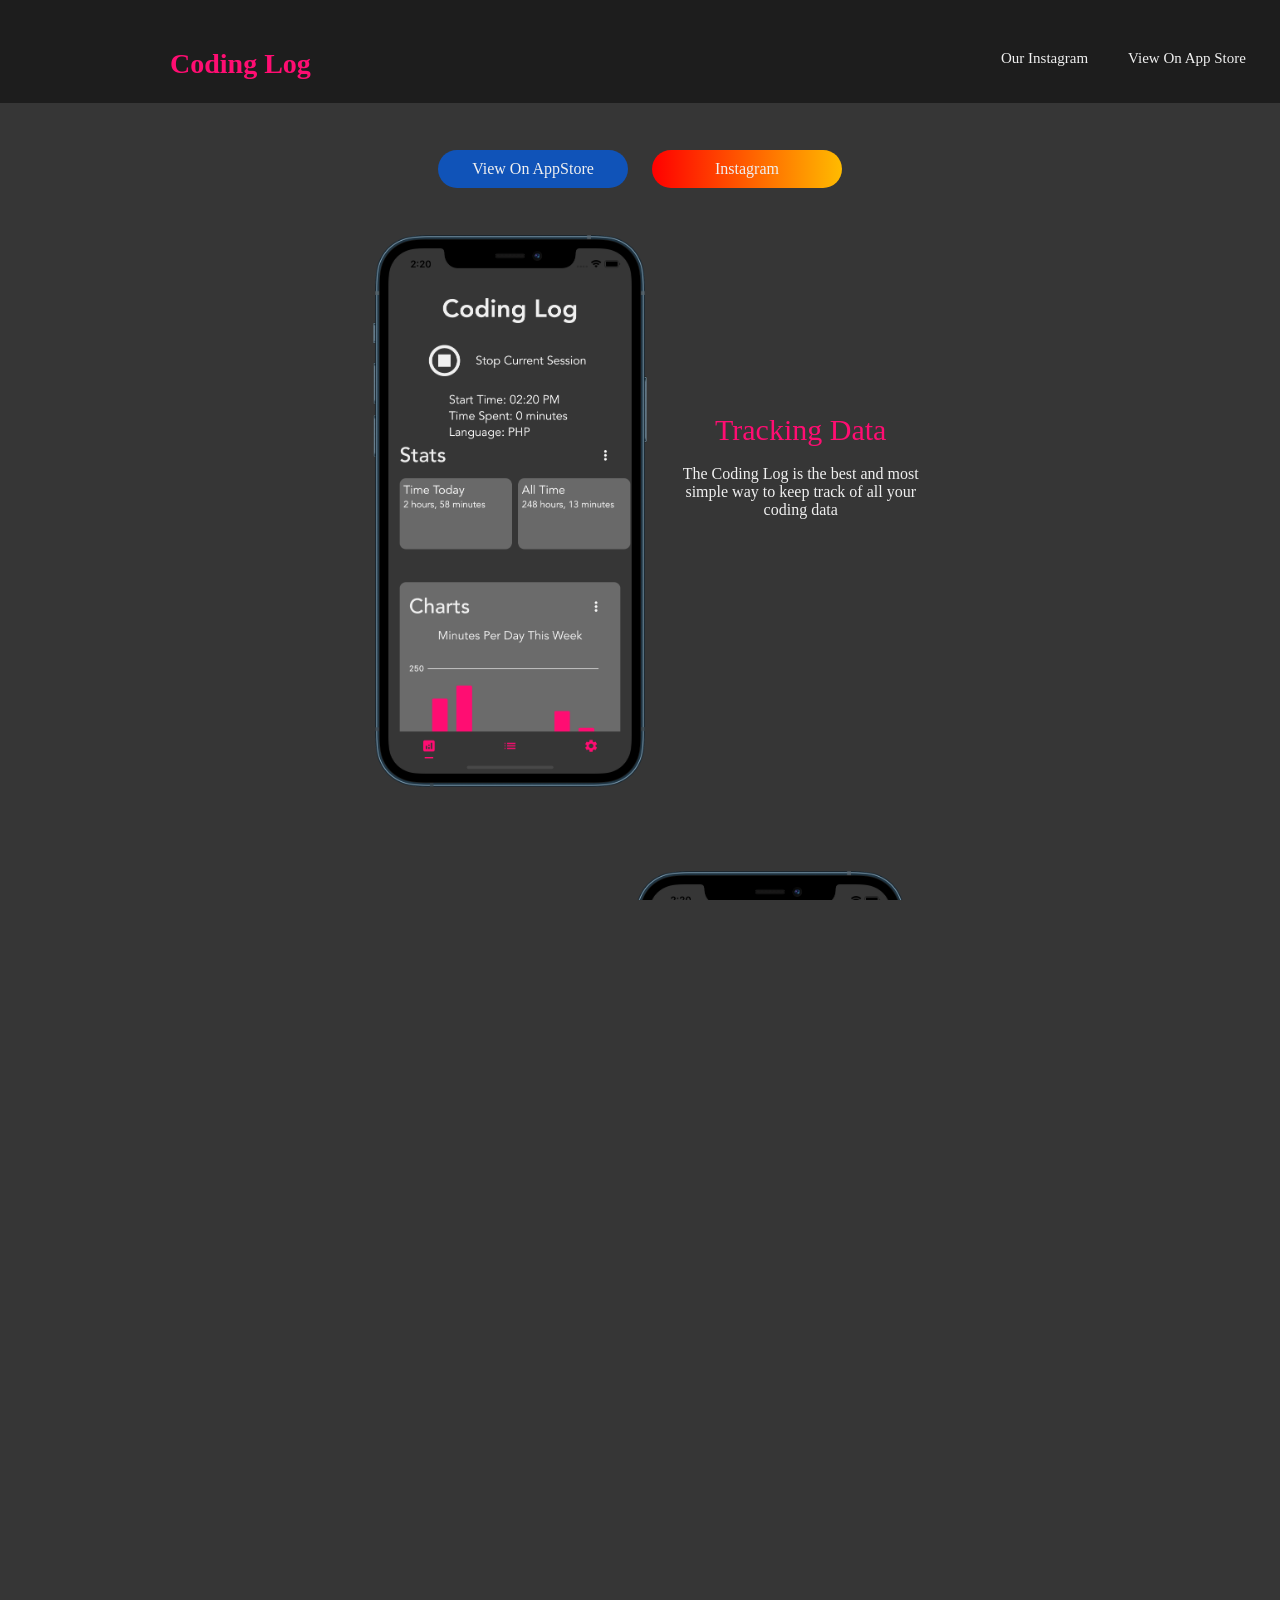
<file: Coding-Log/index.html>
<!DOCTYPE html>
<html>
  <head>
    <script async src="https://www.googletagmanager.com/gtag/js?id=G-60ZC9PFKQZ"></script>
    <script>
      window.dataLayer = window.dataLayer || [];
      function gtag(){dataLayer.push(arguments);}
      gtag('js', new Date());

      gtag('config', 'G-60ZC9PFKQZ');
    </script>
    <meta charset="utf-8">
    <title>Coding Log</title>
    <link rel="stylesheet" href="style.css"/>
    <link rel="icon" type="image/png" href="assets/logo.png" />
    <meta name="viewport" content="width=device-width, initial-scale=1.0">


  </head>
  <body>

    <div class ="container">
     <div class ="header">
      <div class ="headerlist">
        <a href="index.html" class="linkNoStyle"><h2 id="name">Coding Log</h2></a>
        <ul>
          <!-- <li><a href="https://paypal.me/masonhorder" target="blank">Contribute</a></li> -->
          <li><a href="https://apple.co/3mxlxhF" target="blank">View On App Store</a></li>
          <li><a href="https://www.instagram.com/codinglog_app/" target="blank">Our Instagram</a></li>

        </ul>
      </div>
      <div class="body">
        <div class="appStoreButton">
          <a href="https://apple.co/3mxlxhF" target="blank">View On AppStore</a>
        </div>

        <div class="instagramButton">
          <a href="https://www.instagram.com/codinglog_app/" target="blank">Instagram</a>
        </div>

        <!-- <div class="paypalButton">
          <a href="https://paypal.me/masonhorder" target="blank">$ Contribute</a>
        </div> -->
        <br>
        <br>
        <!-- <div class ="frontMessage">
          <p>Hey there! Welcome to the Coding Log! For additional resources please scroll down to the bottom of the page. Hope you enjoy and remeber to share it with your friends! And as always contribtuons are super appreciated!<br><br>-Mason</p>
        </div> -->

        <img class="screenshot" src="assets/screen2.png" alt="">
        <p class="imageText"><span class="bigPink">Tracking Data</span><br><br>The Coding Log is the best and most simple way to keep track of all your coding data</p>
        <br>
        <br>
        <br>
        <p class="imageTextLeft"><span class="bigPink">Viewing Data</span><br><br>Even though recording data is as simple as it gets, we still have amazing ways to view your data: charts, stats and more</p>
        <img class="screenshot" src="assets/screen3.png" alt="">
        <p class="imageTextRight"><span class="bigPink">Viewing Data</span><br><br>Even though recording data is as simple as it gets, we still have amazing ways to view your data: charts, stats and more</p>
        <br>
        <br>
        <br>
        <img class="screenshot" src="assets/screen4.png" alt="">
        <p class="imageText"><span class="bigPink">Customization!</span><br><br>Now there is nothing better than being able to have complete control over how your app feels, so of course our app is easily configurable to fit your needs!</p>
        <br>
        <br>
        <br>
        <p class="imageTextLeft"><span class="bigPink">Entry Stream(more data viewing!)</span><br><br>In the entry stream you can easily get an overview on what your session was like</p>
        <img class="screenshot" src="assets/screen5.png" alt="">
        <p class="imageTextRight"><span class="bigPink">Entry Stream(more data viewing!)</span><br><br>In the entry stream you can easily get an overview on what your session was like</p>
        <br>
        <br>
        <br>
        <img class="screenshot" src="assets/screen6.png" alt="">
        <p class="imageText"><span class="bigPink">Start and Stop</span><br><br>Did we mention just how easy it is to start and stop your seesions? Well it is super easy! All you have to do is press a button(it will auto select a language based on your activity) hit start. Thats It!</p>
        <br>
        <br>
        <br>
        <p><Span class="giantPink">Code</Span><span class="bigPink"><br><br>by: mason horder<br><br> an app for developers,<br>brought to you by a <br>developer! </span></p>
        <br>
        <br>
        <div class="bottomSection">
          <ul>
            <li><a href="../index.html" target="blank">Mason Horder's Page</a></li>
            <li><a href="index.html">Home Page</a></li>
            <li><a href="privacy.html" target="blank">App Store Privacy Policy</a></li>
            <li><a href="help.html">Help!</a></li>
            <!-- <li><a href="contributions.html">How We Use Your Contributions</a></li> -->
            <!-- <li><a href="contributers.html">Contributers</a></li> -->
            <!-- <li><a href="https://paypal.me/masonhorder" target="blank">Contribute!</a></li> -->
            <li><a href="https://www.instagram.com/codinglog_app/" target="blank">Instagram</a></li>
            <li><a href="https://apple.co/3mxlxhF" target="blank">View on AppStore</a></li>
            <li><a href="bug.html">Submit a bug</a></li>
          </ul>
        </div>

      </div>
    </div>


  
  </body>
</html>





<!-- <p>We collect no data from you at all when you are using the app. Any log, preference or other action will ONLY be stored locally and no one else can have access to it, including us at 'Coding Log'</p> -->
</file>
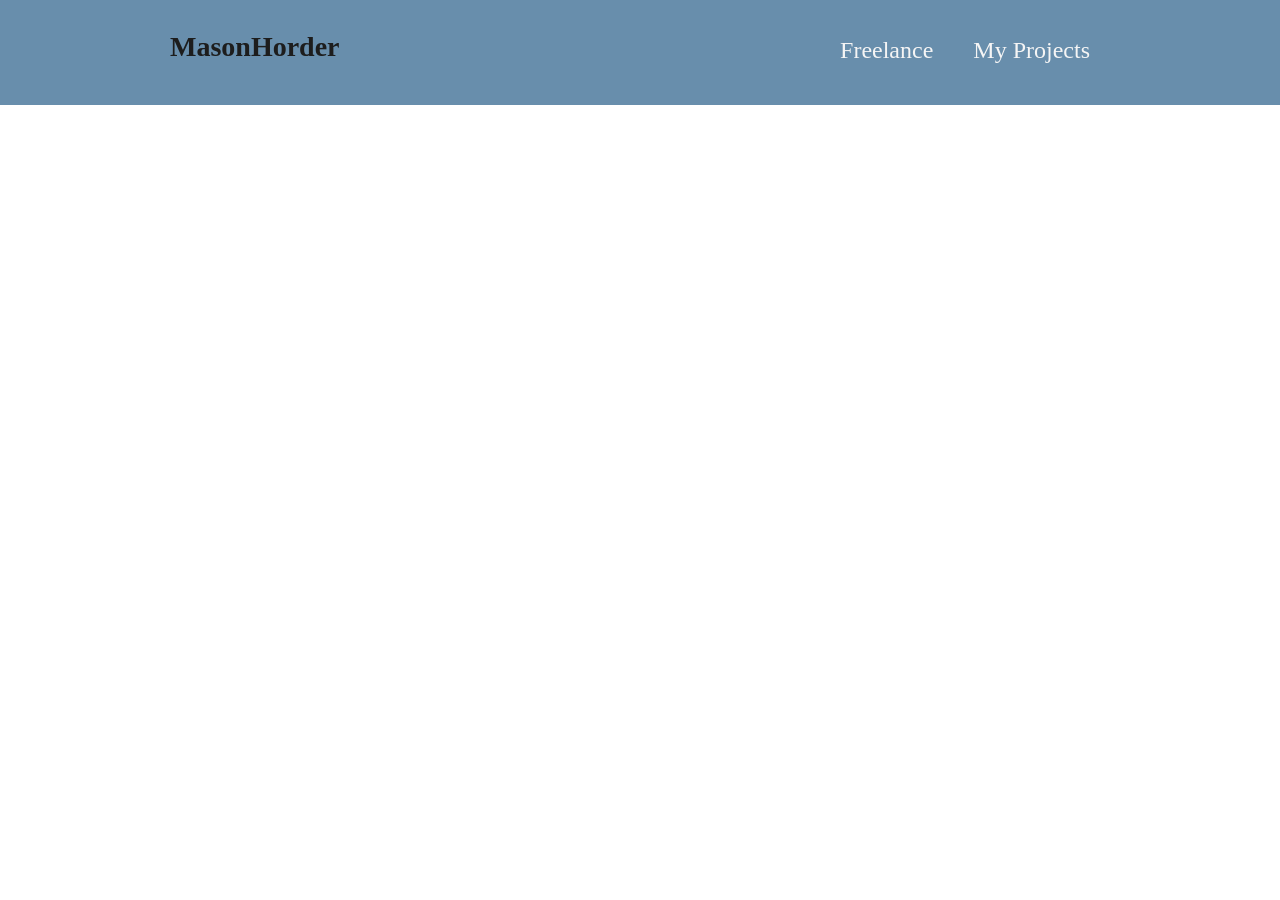
<file: cube/index.html>
<!DOCTYPE html>
<html lang="en">
<head>
  <meta charset="UTF-8">
  <meta http-equiv="X-UA-Compatible" content="IE=edge">
  <meta name="viewport" content="width=device-width, initial-scale=1.0">
  <link rel="stylesheet" href="style.css" />
  <title>Cube Coding Log</title>
</head>
<body>
  <div class="container">
    <div class="header">
      <div class="headerlist">
        <a href="index.html" class="linkNoStyle" style="text-decoration: none">
          <h2 id="name">Mason<span class="titleHighlight">Horder</span></h2>
        </a>
        <ul>
          <!-- <li><a class="noShow" href="" target="blank">Instagram</a></li> -->
          <li><a class="noShow" href="" target="blank">My Projects</a></li>
          <!-- <li><a class="noShow" href="" target="blank">About Me</a></li> -->
          <li><a class="noShow" href="https://www.fiverr.com/masonhorder?up_rollout=true" target="blank">Freelance</a></li>

        </ul>
      </div>
    </div>
    <div class="body">
    </div>
  </div>
</body>
</html>
</file>
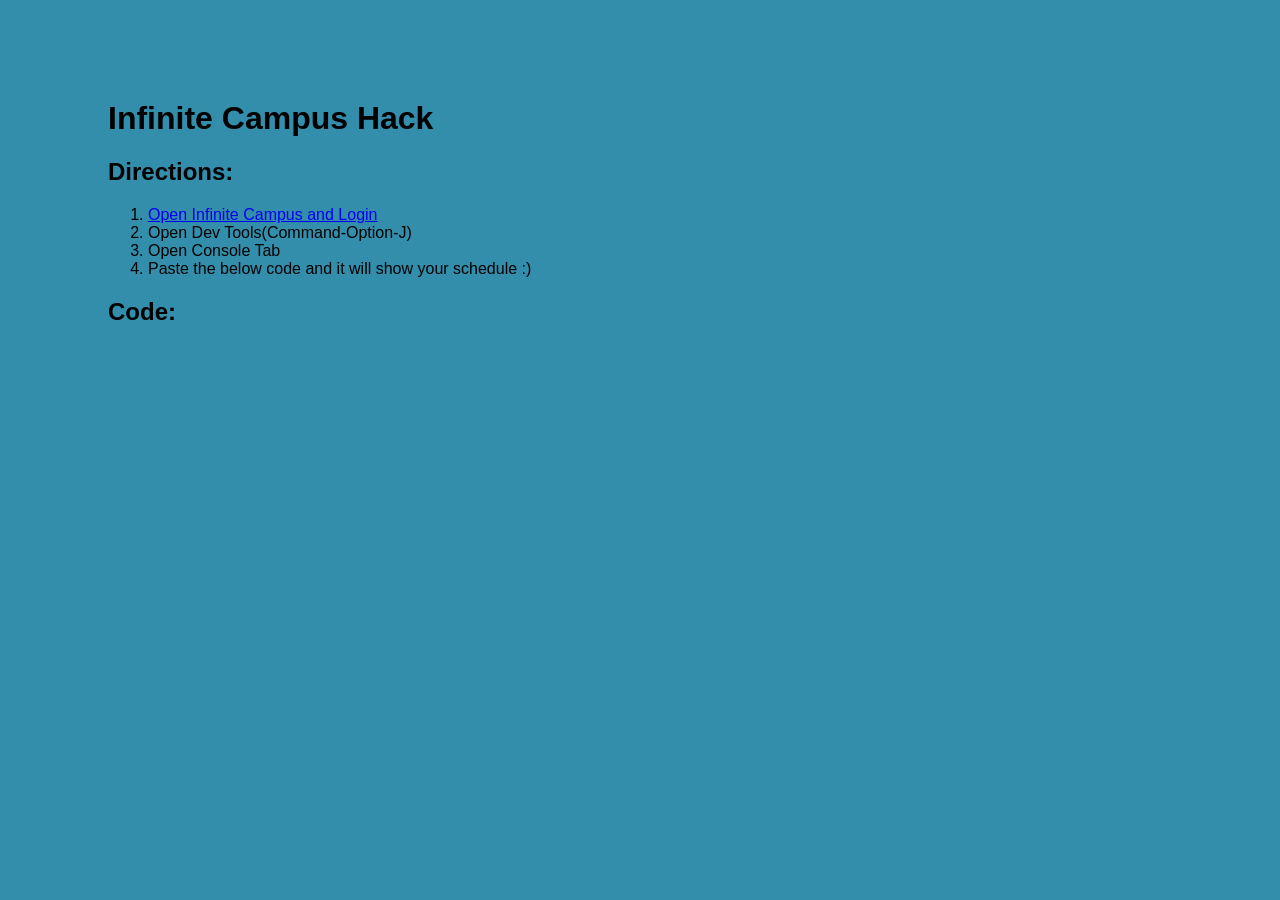
<file: ic-hack/index.html>
<!DOCTYPE html>
<html lang="en">
<head>
  <meta charset="UTF-8">
  <meta http-equiv="X-UA-Compatible" content="IE=edge">
  <meta name="viewport" content="width=device-width, initial-scale=1.0">
  <title>Infinite Campus Hack</title>
  <style>
    body{
      background-color: rgb(51, 142, 172);
      font-family: arial;
    }
  </style>
</head>
<body>
  <div style="margin: 100px;">
    <h1>Infinite Campus Hack</h1>
    <h2>Directions:</h2>
    <ol>
      <li><a href="https://srvusd.infinitecampus.org/campus/portal/students/sanRamon.jsp?status=logoff" target="_blank">Open Infinite Campus and Login</a></li>
      <li>Open Dev Tools(Command-Option-J)</li>
      <li>Open Console Tab</li>
      <li>Paste the below code and it will show your schedule :)</li>
    </ol>
    <h2>Code:</h2>
    <script src="https://gist.github.com/masonhorder/1cf46b72afd006859e957883f8ff6833.js"></script> 
  </div>
   
</body>
</html>
</file>
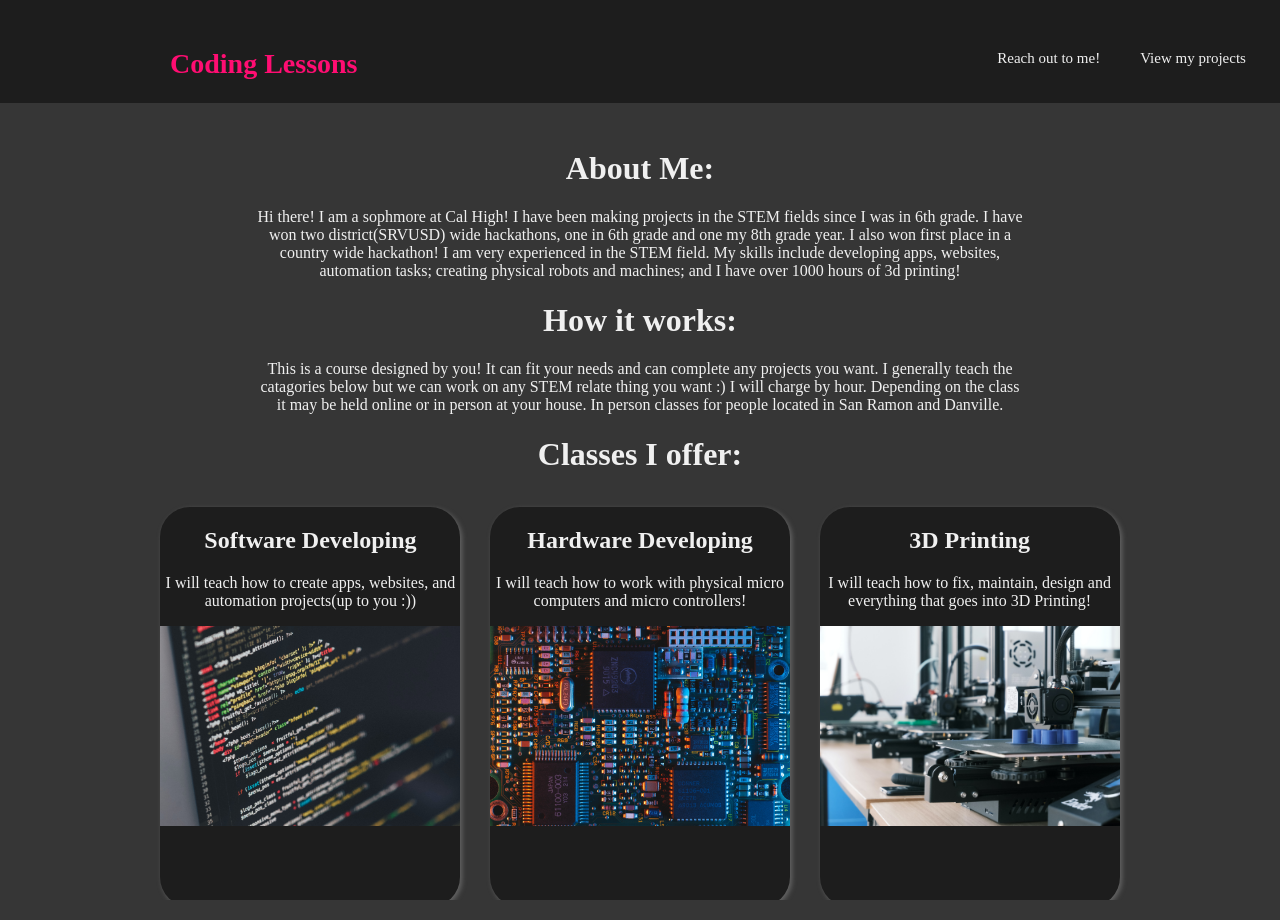
<file: lessons/index.html>
<!DOCTYPE html>
<html>
  <head>
    <script async src="https://www.googletagmanager.com/gtag/js?id=G-60ZC9PFKQZ"></script>
    <script>
      window.dataLayer = window.dataLayer || [];
      function gtag(){dataLayer.push(arguments);}
      gtag('js', new Date());

      gtag('config', 'G-60ZC9PFKQZ');
    </script>
    <meta charset="utf-8">
    <title>Coding Lessons</title>
    <link rel="stylesheet" href="style.css"/>
    <link rel="icon" type="image/png" href="assets/logo.png" />
    <meta name="viewport" content="width=device-width, initial-scale=1.0">


  </head>
  <body>

    <div class ="container">
     <div class ="header">
      <div class ="headerlist">
        <a href="index.html" class="linkNoStyle"><h2 id="name">Coding Lessons</h2></a>
        <ul>
          <!-- <li><a href="https://paypal.me/masonhorder" target="blank">Contribute</a></li> -->
          <li><a href="../index.html" target="blank">View my projects</a></li>
          <li><a href="contact.html">Reach out to me!</a></li>

        </ul>
      </div>
      <div class="body">
        <h1>About Me: </h1>
        <p style="width: 60%; margin: auto">Hi there! I am a sophmore at Cal High! I have been making projects in the STEM fields since I was in 6th grade. I have won two district(SRVUSD) wide hackathons, one in 6th grade and one my 8th grade year. I also won first place in a country wide hackathon! I am very experienced in the STEM field. My skills include developing apps, websites, automation tasks; creating physical robots and machines; and I have over 1000 hours of 3d printing!</p>

        <h1>How it works: </h1>
        <p style="width: 60%; margin: auto">This is a course designed by you! It can fit your needs and can complete any projects you want. I generally teach the catagories below but we can work on any STEM relate thing you want :) I will charge by hour. Depending on the class it may be held online or in person at your house. In person classes for people located in San Ramon and Danville.</p>

        <h1>Classes I offer: </h1>

        <div class = "item">
          <h2>Software Developing</h2>
          <p>I will teach how to create apps, websites, and automation projects(up to you :))</p>
          <img src="assets/coding.jpg" width="300px">
        </div>
        <div class = "item">
          <h2>Hardware Developing</h2>
          <p>I will teach how to work with physical micro computers and micro controllers!</p>
          <img src="assets/computer.jpg" width="300px">
        </div>
        <div class = "item">
          <h2>3D Printing</h2>
          <p>I will teach how to fix, maintain, design and everything that goes into 3D Printing!</p>
          <img src="assets/3dprinter.jpeg" width="300px">
        </div>


      </div>
    </div>


  
  </body>
</html>





<!-- <p>We collect no data from you at all when you are using the app. Any log, preference or other action will ONLY be stored locally and no one else can have access to it, including us at 'Coding Log'</p> -->
</file>
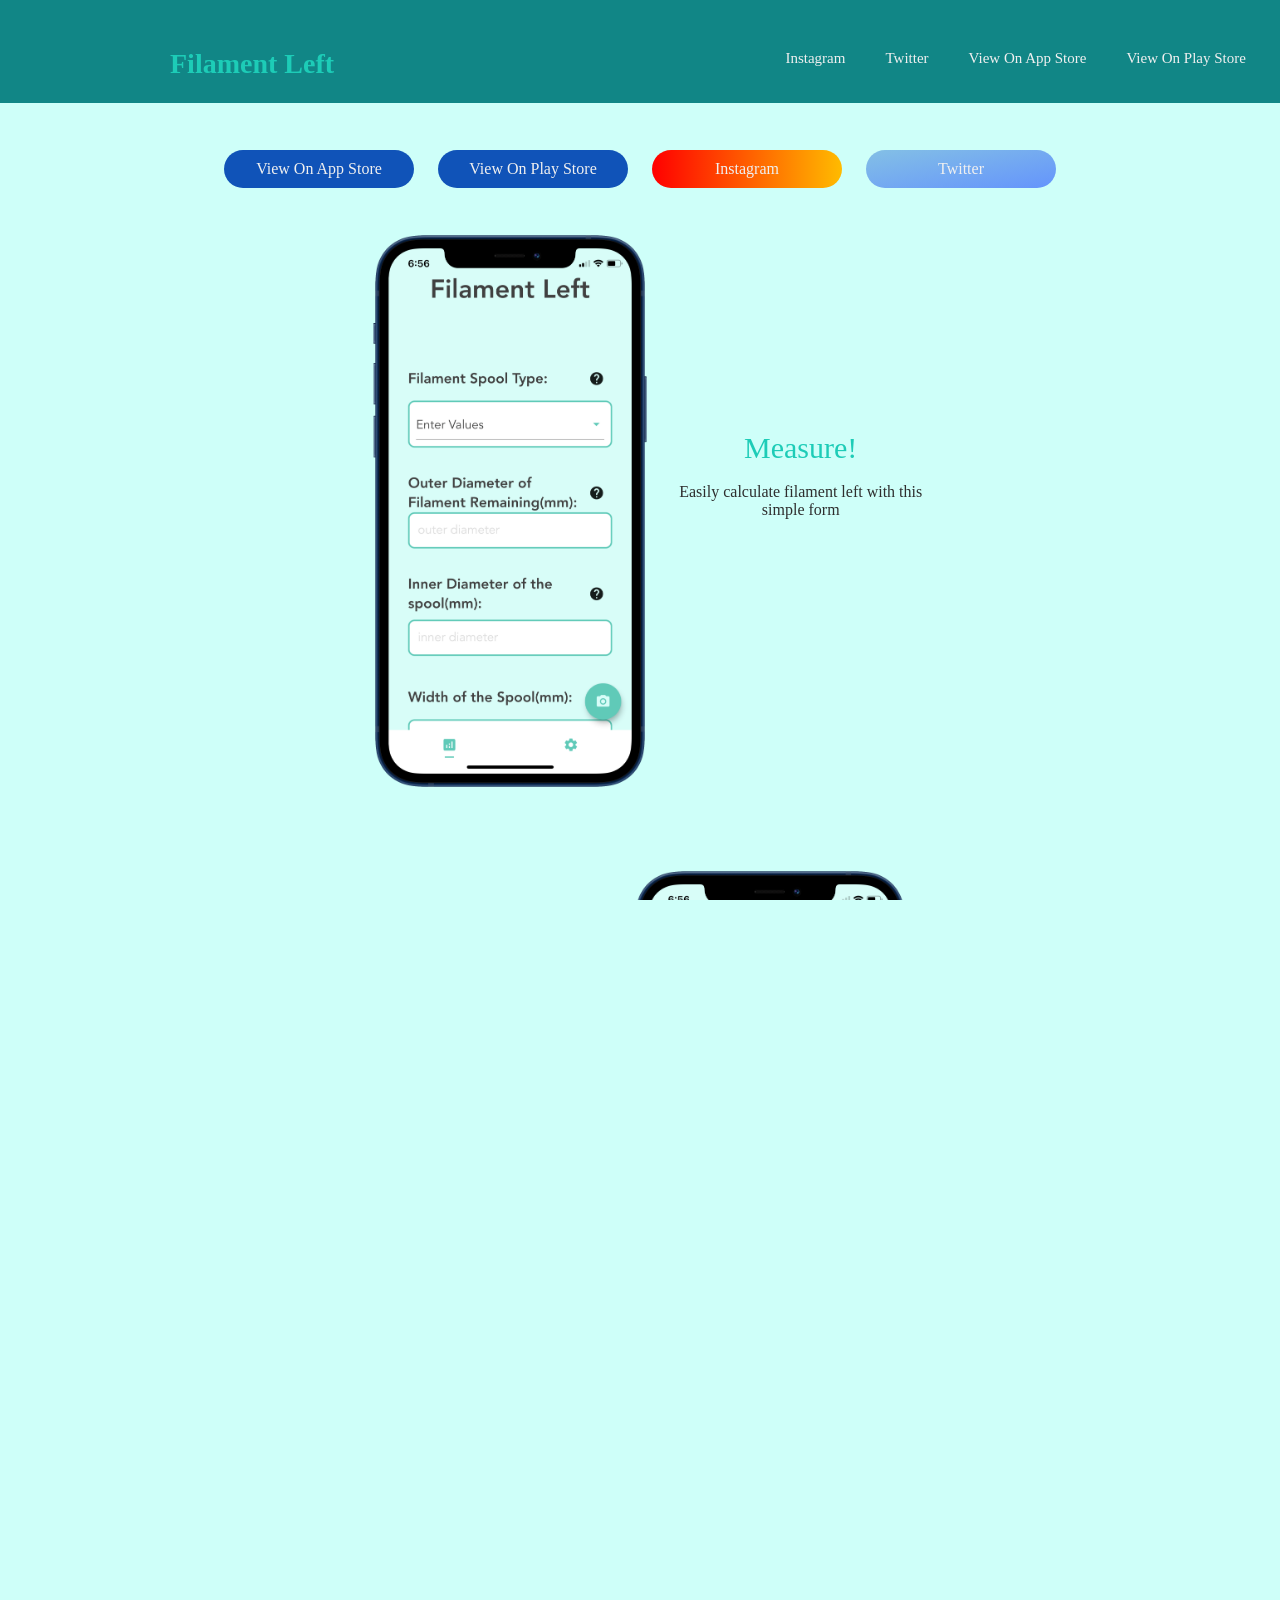
<file: templates/Filament-Left/index.html>
<!DOCTYPE html>
<html>
  <head>
    <script async src="https://www.googletagmanager.com/gtag/js?id=G-60ZC9PFKQZ"></script>
    <script>
      window.dataLayer = window.dataLayer || [];
      function gtag(){dataLayer.push(arguments);}
      gtag('js', new Date());

      gtag('config', 'G-60ZC9PFKQZ');
    </script>
    <meta charset="utf-8">
    <title>Filament Left: Tool For 3D Printerrs</title>
    <link rel="stylesheet" href="style.css"/>
    <link rel="icon" type="image/png" href="assets/logo.png" />
    <meta name="viewport" content="width=device-width, initial-scale=1.0">


  </head>
  <body>

    <div class ="container">
     <div class ="header">
      <div class ="headerlist">
        <a href="index.html" class="linkNoStyle"><h2 id="name">Filament Left</h2></a>
        <ul>
          <li><a href="https://play.google.com/store/apps/details?id=com.masonhorder.filamentleft" target="blank">View On Play Store</a></li>         
          <li><a href="https://apps.apple.com/us/app/filament-left/id1546028198" target="blank">View On App Store</a></li>          
          <li><a href="https://twitter.com/filamentleft/" target="blank">Twitter</a></li>
          <li><a href="https://www.instagram.com/filamentleft/" target="blank">Instagram</a></li>

        </ul>
      </div>
      <div class="body">
        <div class="appStoreButton">
          <a href="https://apps.apple.com/us/app/filament-left/id1546028198" target="blank">View On App Store</a>
        </div>

        <div class="appStoreButton">
          <a href="https://play.google.com/store/apps/details?id=com.masonhorder.filamentleft" target="blank">View On Play Store</a>
        </div>

        <div class="instagramButton">
          <a href="https://www.instagram.com/filamentleft/" target="blank">Instagram</a>
        </div>

        <div class="paypalButton">
          <a href="https://twitter.com/filamentleft/" target="blank">Twitter</a>
        </div>
        <br>
        <br>
        <!-- <div class ="frontMessage">
          <p>Hey there! Welcome to the Coding Log! For additional resources please scroll down to the bottom of the page. Hope you enjoy and remeber to share it with your friends! And as always contribtuons are super appreciated!<br><br>-Mason</p>
        </div> -->

        <img class="screenshot" src="assets/screen1.png" alt="">
        <p class="imageText"><span class="bigBlue">Measure!</span><br><br>Easily calculate filament left with this simple form</p>
        <br>
        <br>
        <br>
        <p class="imageTextLeft"><span class="bigBlue">Profiles!</span><br><br>Use profiles to get your data even faster</p>
        <img class="screenshot" src="assets/screen2.png" alt="">
        <p class="imageTextRight"><span class="bigBlue">Profiles!</span><br><br>Use profiles to get your data even faste</p>
        <br>
        <br>
        <br>
        <img class="screenshot" src="assets/screen3.png" alt="">
        <p class="imageText"><span class="bigBlue">Simple!</span><br><br>Setting up profiles is super simple and convient for you to be able to get measurements as effeciently as possbile</p>
        <!-- <br>
        <br>
        <br>
        <p class="imageTextLeft"><span class="bigBlue">Entry Stream(more data viewing!)</span><br><br>In the entry stream you can easily get an overview on what your session was like</p>
        <img class="screenshot" src="assets/screen5.png" alt="">
        <p class="imageTextRight"><span class="bigBlue">Entry Stream(more data viewing!)</span><br><br>In the entry stream you can easily get an overview on what your session was like</p>
        <br>
        <br>
        <br>
        <img class="screenshot" src="assets/screen6.png" alt="">
        <p class="imageText"><span class="bigBlue">Start and Stop</span><br><br>Did we mention just how easy it is to start and stop your seesions? Well it is super easy! All you have to do is press a button(it will auto select a language based on your activity) hit start. Thats It!</p>
        <br>
        <br>
        <br> -->
        <p></p>
        <!-- <p><span class="giantBlue">Pro Features:</span><span class="bigBlue"><br>($FREE - limited time - <a href="freePro.html">learn more</a>)<br><br>Filament Scanning!</span></p> -->
        <!-- <br><br><br> -->
        <p><span class="giantBlue">Filament Left</span><span class="bigBlue"><br><br>by: mason horder</span></p>

        <br>
        <br>
        <div class="bottomSection">
          <ul>
            <li><a href="../index.html" target="blank">Mason Horder's Page</a></li>
            <li><a href="index.html">Home Page</a></li>
            <li><a href="privacy.html" target="blank">App Store Privacy Policy</a></li>
            <li><a href="help.html">Help!</a></li>
            <!-- <li><a href="contributions.html">How We Use Your Contributions</a></li> -->
            <!-- <li><a href="contributers.html">Contributers</a></li> -->
            <!-- <li><a href="https://paypal.me/masonhorder" target="blank">Contribute!</a></li> -->
            <li><a href="https://www.instagram.com/filamentleft/" target="blank">Instagram</a></li>
            <li><a href="https://www.twitter.com/filamentleft/" target="blank">Twitter</a></li>
            <li><a href="https://apps.apple.com/us/app/filament-left/id1546028198" target="blank">View on App Store</a></li>
            <li><a href="https://play.google.com/store/apps/details?id=com.masonhorder.filamentleft" target="blank">View on Play Store</a></li>
            <li><a href="bug.html">Submit a bug</a></li>
          </ul>
        </div>

      </div>
    </div>


  
  </body>
</html>





<!-- <p>We collect no data from you at all when you are using the app. Any log, preference or other action will ONLY be stored locally and no one else can have access to it, including us at 'Coding Log'</p> -->
</file>
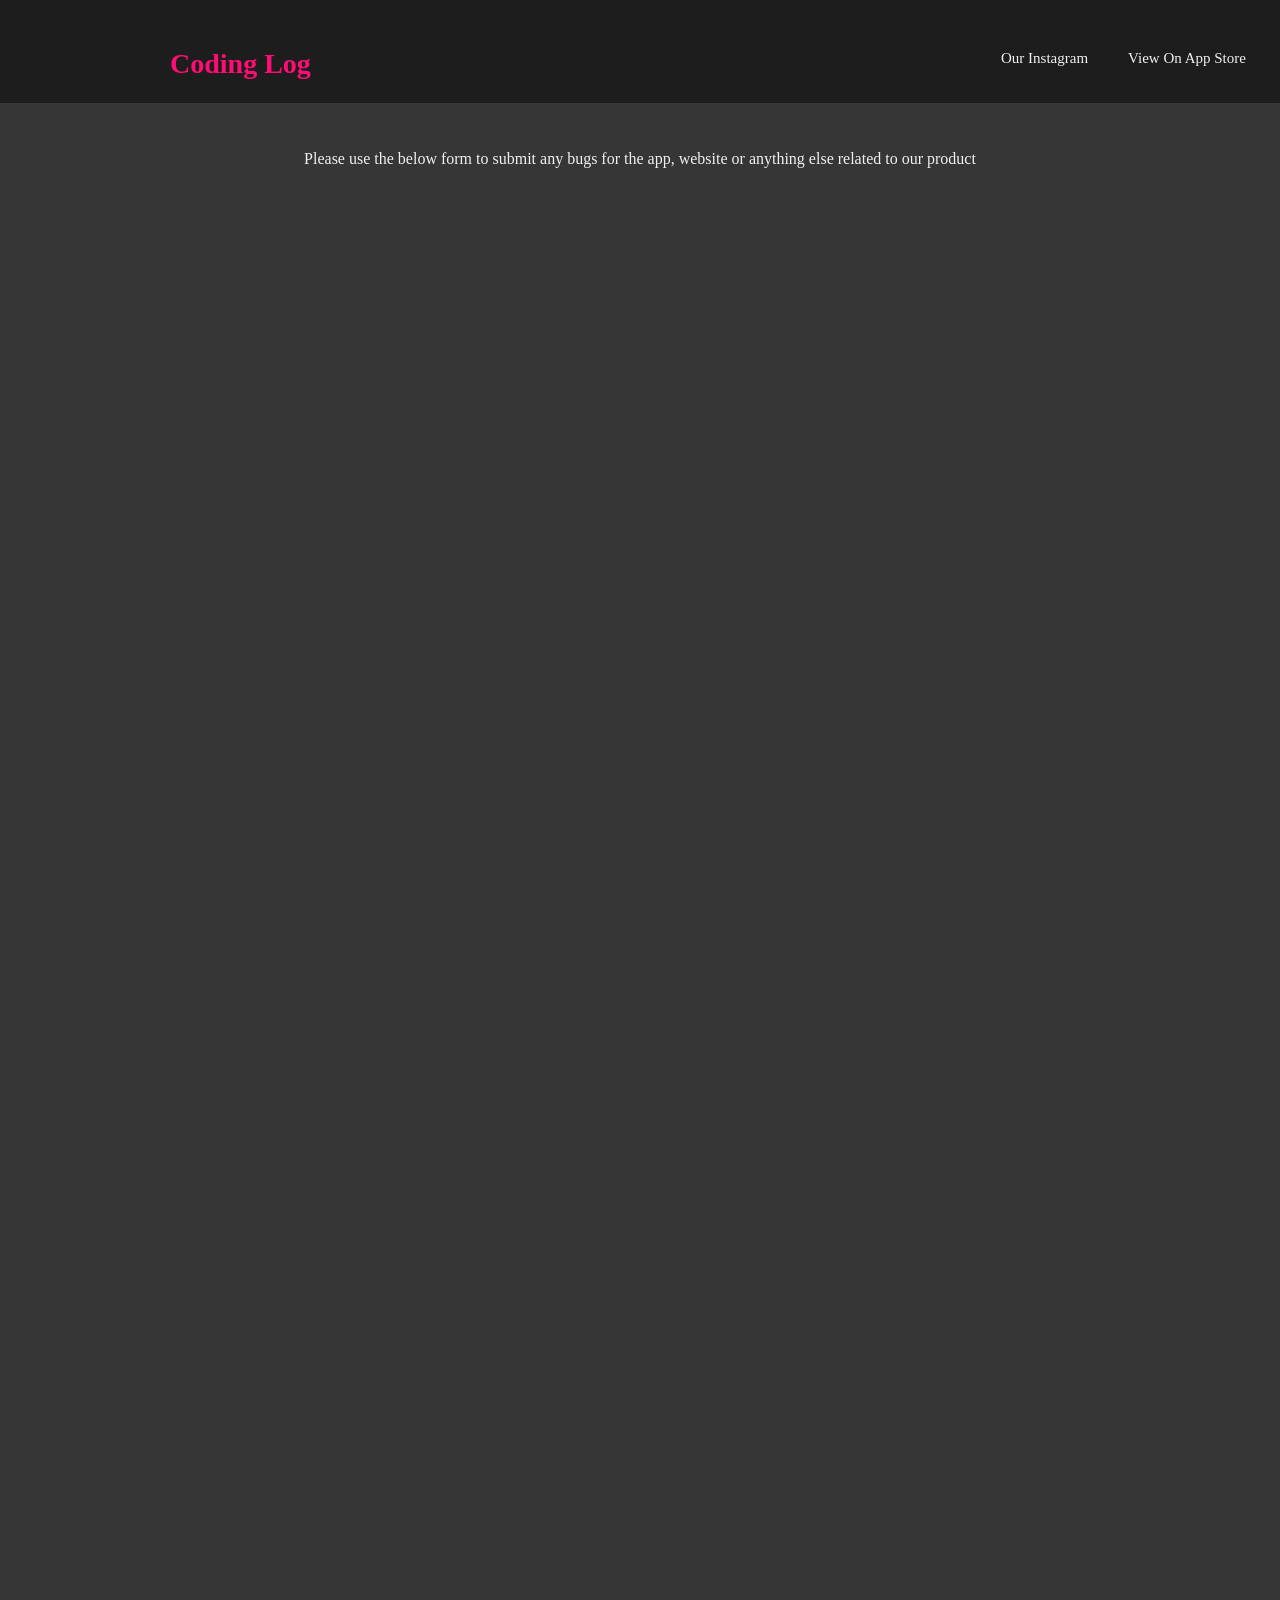
<file: Coding-Log/bug.html>
<!DOCTYPE html>
<html>
  <head>
    <meta charset="utf-8">
    <title>Coding Log - Bug Report</title>
    <link rel="stylesheet" href="style.css"/>
    <link rel="icon" type="image/png" href="assets/logo.png" />
    <meta name="viewport" content="width=device-width, initial-scale=1.0">
    <script async src="https://www.googletagmanager.com/gtag/js?id=G-60ZC9PFKQZ"></script>
    <script>
      window.dataLayer = window.dataLayer || [];
      function gtag(){dataLayer.push(arguments);}
      gtag('js', new Date());

      gtag('config', 'G-60ZC9PFKQZ');
    </script>


  </head>
  <body>

    <div class ="container">
     <div class ="header">
      <div class ="headerlist">
        <a href="index.html" class="linkNoStyle"><h2 id="name">Coding Log</h2></a>
        <ul>
          <!-- <li><a href="https://paypal.me/masonhorder" target="blank">Contribute</a></li> -->
          <li><a href="https://apple.co/3mxlxhF" target="blank">View On App Store</a></li>
          <li><a href="https://www.instagram.com/codinglog_app/" target="blank">Our Instagram</a></li>

        </ul>
      </div>












      <div class="body">
        <p>Please use the below form to submit any bugs for the app, website or anything else related to our product</p>
        <iframe src="https://docs.google.com/forms/d/e/1FAIpQLSfxq9n9qckL2IwlhzIDSqjaU6HKWB2HFp3iL3Ipqij_pqdUkQ/viewform?embedded=true" width="480" height="1500" frameborder="0" marginheight="0" marginwidth="0">Loading…</iframe>






        <div class="bottomSection">
          <ul>
            <li><a href="../index.html" target="blank">Mason Horder's Page</a></li>
            <li><a href="index.html">Home Page</a></li>
            <li><a href="privacy.html" target="blank">App Store Privacy Policy</a></li>
            <li><a href="help.html">Help!</a></li>
            <!-- <li><a href="contributions.html">How We Use Your Contributions</a></li> -->
            <!-- <li><a href="contributers.html">Contributers</a></li> -->
            <!-- <li><a href="https://paypal.me/masonhorder" target="blank">Contribute!</a></li> -->
            <li><a href="https://www.instagram.com/codinglog_app/" target="blank">Instagram</a></li>
            <li><a href="https://apple.co/3mxlxhF" target="blank">View on AppStore</a></li>
            <li><a href="bug.html">Submit a bug</a></li>
          </ul>
        </div>








      </div>
    </div>


  
  </body>
</html>





<!-- <p>We collect no data from you at all when you are using the app. Any log, preference or other action will ONLY be stored locally and no one else can have access to it, including us at 'Coding Log'</p> -->
</file>
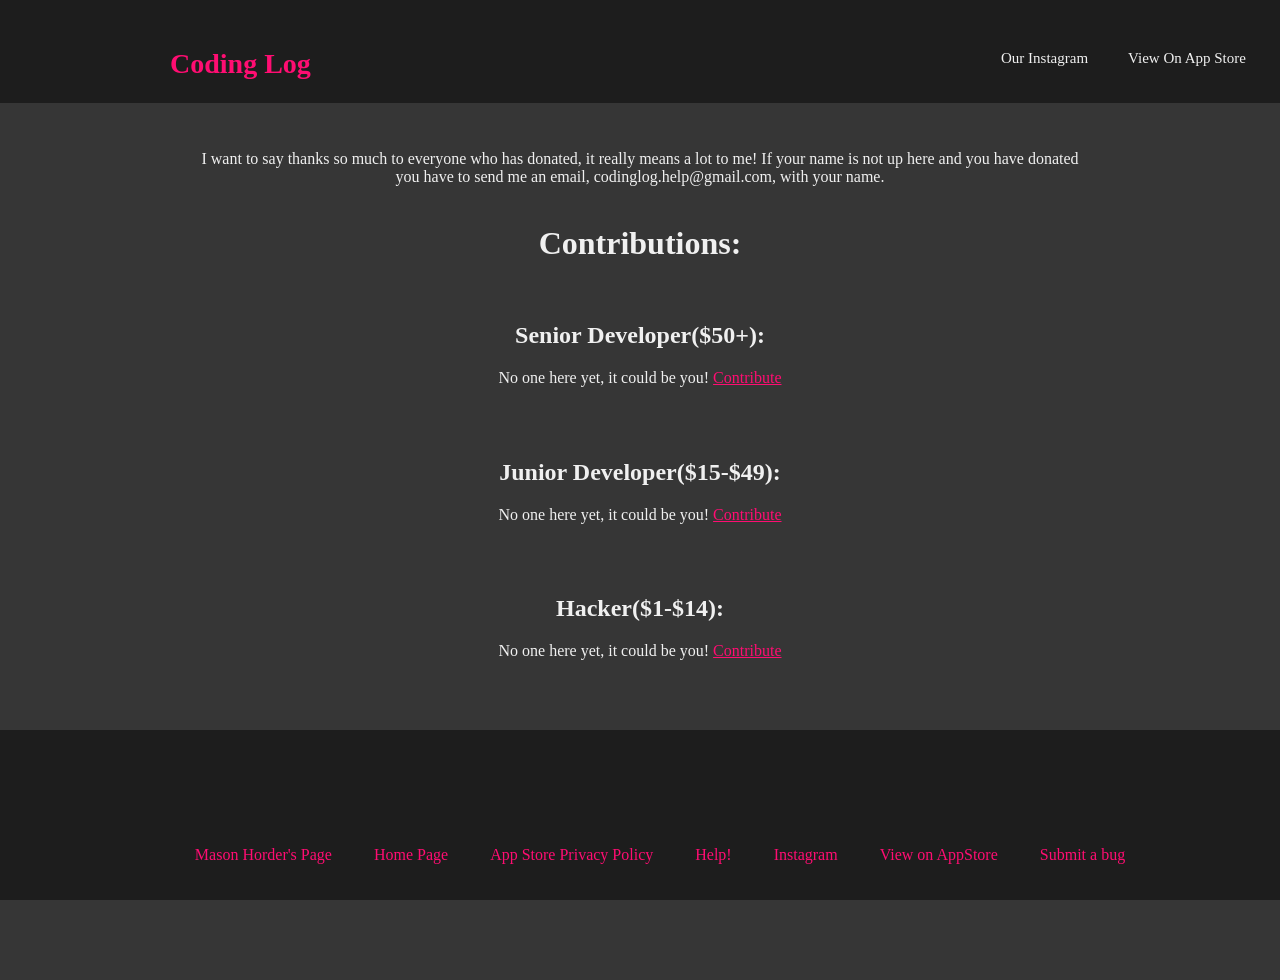
<file: Coding-Log/contributers.html>
<!DOCTYPE html>
<html>
  <head>
    <meta charset="utf-8">
    <title>Coding Log - Contributers</title>
    <link rel="stylesheet" href="style.css"/>
    <link rel="icon" type="image/png" href="assets/logo.png" />
    <meta name="viewport" content="width=device-width, initial-scale=1.0">
    <script async src="https://www.googletagmanager.com/gtag/js?id=G-60ZC9PFKQZ"></script>
    <script>
      window.dataLayer = window.dataLayer || [];
      function gtag(){dataLayer.push(arguments);}
      gtag('js', new Date());

      gtag('config', 'G-60ZC9PFKQZ');
    </script>


  </head>
  <body>

    <div class ="container">
     <div class ="header">
      <div class ="headerlist">
        <a href="index.html" class="linkNoStyle"><h2 id="name">Coding Log</h2></a>
        <ul>
          <!-- <li><a href="https://paypal.me/masonhorder" target="blank">Contribute</a></li> -->
          <li><a href="https://apple.co/3mxlxhF">View On App Store</a></li>
          <li><a href="https://www.instagram.com/codinglog_app/" target="blank">Our Instagram</a></li>

        </ul>
      </div>
      <div class="body">
        <!-- <div class ="frontMessage">
          <p>Hey there! Welcome to the Coding Log! For additional resources please scroll down to the bottom of the page. Hope you enjoy and remeber to share it with your friends! And as always contribtuons are super appreciated!<br><br>-Mason</p>
        </div> -->
        <p style="width:70%; margin: auto;">I want to say thanks so much to everyone who has donated, it really means a lot to me! If your name is not up here and you have donated you have to send me an email, codinglog.help@gmail.com, with your name.</p>
        <br>


        <h1>Contributions:</h1>
        <br>


        <h2>Senior Developer($50+):</h2>
        <p>No one here yet, it could be you! <a class="contributeLink" href="https://paypal.me/masonhorder" target="blank">Contribute</a></p>
        <br>
        <br>


        <h2>Junior Developer($15-$49):</h2>
        <p>No one here yet, it could be you! <a class="contributeLink" href="https://paypal.me/masonhorder" target="blank">Contribute</a></p>
        <br>
        <br>
        

        <h2>Hacker($1-$14):</h2>
        <p>No one here yet, it could be you! <a class="contributeLink" href="https://paypal.me/masonhorder" target="blank">Contribute</a></p>
        <br>
        <br>
        <br>


        <div class="bottomSection">
          <ul>
            <li><a href="../index.html" target="blank">Mason Horder's Page</a></li>
            <li><a href="index.html">Home Page</a></li>
            <li><a href="privacy.html" target="blank">App Store Privacy Policy</a></li>
            <li><a href="help.html">Help!</a></li>
            <!-- <li><a href="contributions.html">How We Use Your Contributions</a></li> -->
            <!-- <li><a href="contributers.html">Contributers</a></li> -->
            <!-- <li><a href="https://paypal.me/masonhorder" target="blank">Contribute!</a></li> -->
            <li><a href="https://www.instagram.com/codinglog_app/" target="blank">Instagram</a></li>
            <li><a href="https://apple.co/3mxlxhF" target="blank">View on AppStore</a></li>
            <li><a href="bug.html">Submit a bug</a></li>
          </ul>
        </div>

      </div>
    </div>


  
  </body>
</html>





<!-- <p>We collect no data from you at all when you are using the app. Any log, preference or other action will ONLY be stored locally and no one else can have access to it, including us at 'Coding Log'</p> -->
</file>
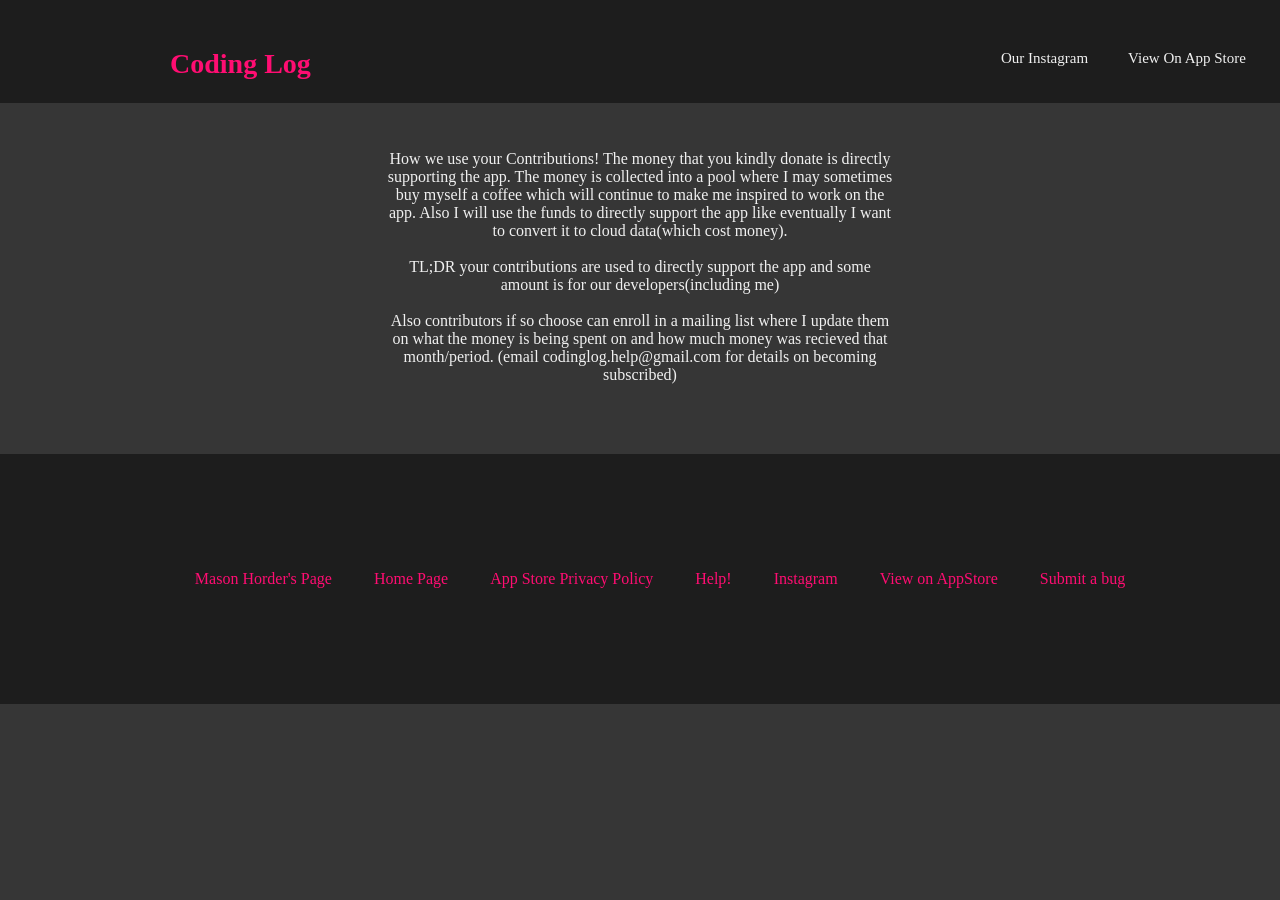
<file: Coding-Log/contributions.html>
<!DOCTYPE html>
<html>
  <head>
    <meta charset="utf-8">
    <title>Coding Log - Contributions</title>
    <link rel="stylesheet" href="style.css"/>
    <link rel="icon" type="image/png" href="assets/logo.png" />
    <meta name="viewport" content="width=device-width, initial-scale=1.0">
    <script async src="https://www.googletagmanager.com/gtag/js?id=G-60ZC9PFKQZ"></script>
    <script>
      window.dataLayer = window.dataLayer || [];
      function gtag(){dataLayer.push(arguments);}
      gtag('js', new Date());

      gtag('config', 'G-60ZC9PFKQZ');
    </script>
    

  </head>
  <body>

    <div class ="container">
     <div class ="header">
      <div class ="headerlist">
        <a href="index.html" class="linkNoStyle"><h2 id="name">Coding Log</h2></a>
        <ul>
          <!-- <li><a href="https://paypal.me/masonhorder" target="blank">Contribute</a></li> -->
          <li><a href="https://apple.co/3mxlxhF" target="blank">View On App Store</a></li>
          <li><a href="https://www.instagram.com/codinglog_app/" target="blank">Our Instagram</a></li>

        </ul>
      </div>












      <div class="body">
        <p style="width:40%; margin:auto; margin-bottom: 70px; margin-top: 100px;">How we use your Contributions! The money that you kindly donate is directly supporting the app. The money is collected into a pool where I may sometimes buy myself a coffee which will continue to make me inspired to work on the app. Also I will use the funds to directly support the app like eventually I want to convert it to cloud data(which cost money). <br><br>TL;DR your contributions are used to directly support the app and some amount is for our developers(including me)<br><br>Also contributors if so choose can enroll in a mailing list where I update them on what the money is being spent on and how much money was recieved that month/period. (email codinglog.help@gmail.com for details on becoming subscribed)</p>
        







        <div class="bottomSection">
          <ul>
            <li><a href="../index.html" target="blank">Mason Horder's Page</a></li>
            <li><a href="index.html">Home Page</a></li>
            <li><a href="privacy.html" target="blank">App Store Privacy Policy</a></li>
            <li><a href="help.html">Help!</a></li>
            <!-- <li><a href="contributions.html">How We Use Your Contributions</a></li> -->
            <!-- <li><a href="contributers.html">Contributers</a></li> -->
            <!-- <li><a href="https://paypal.me/masonhorder" target="blank">Contribute!</a></li> -->
            <li><a href="https://www.instagram.com/codinglog_app/" target="blank">Instagram</a></li>
            <li><a href="https://apple.co/3mxlxhF" target="blank">View on AppStore</a></li>
            <li><a href="bug.html">Submit a bug</a></li>
          </ul>
        </div>








      </div>
    </div>


  
  </body>
</html>
</file>
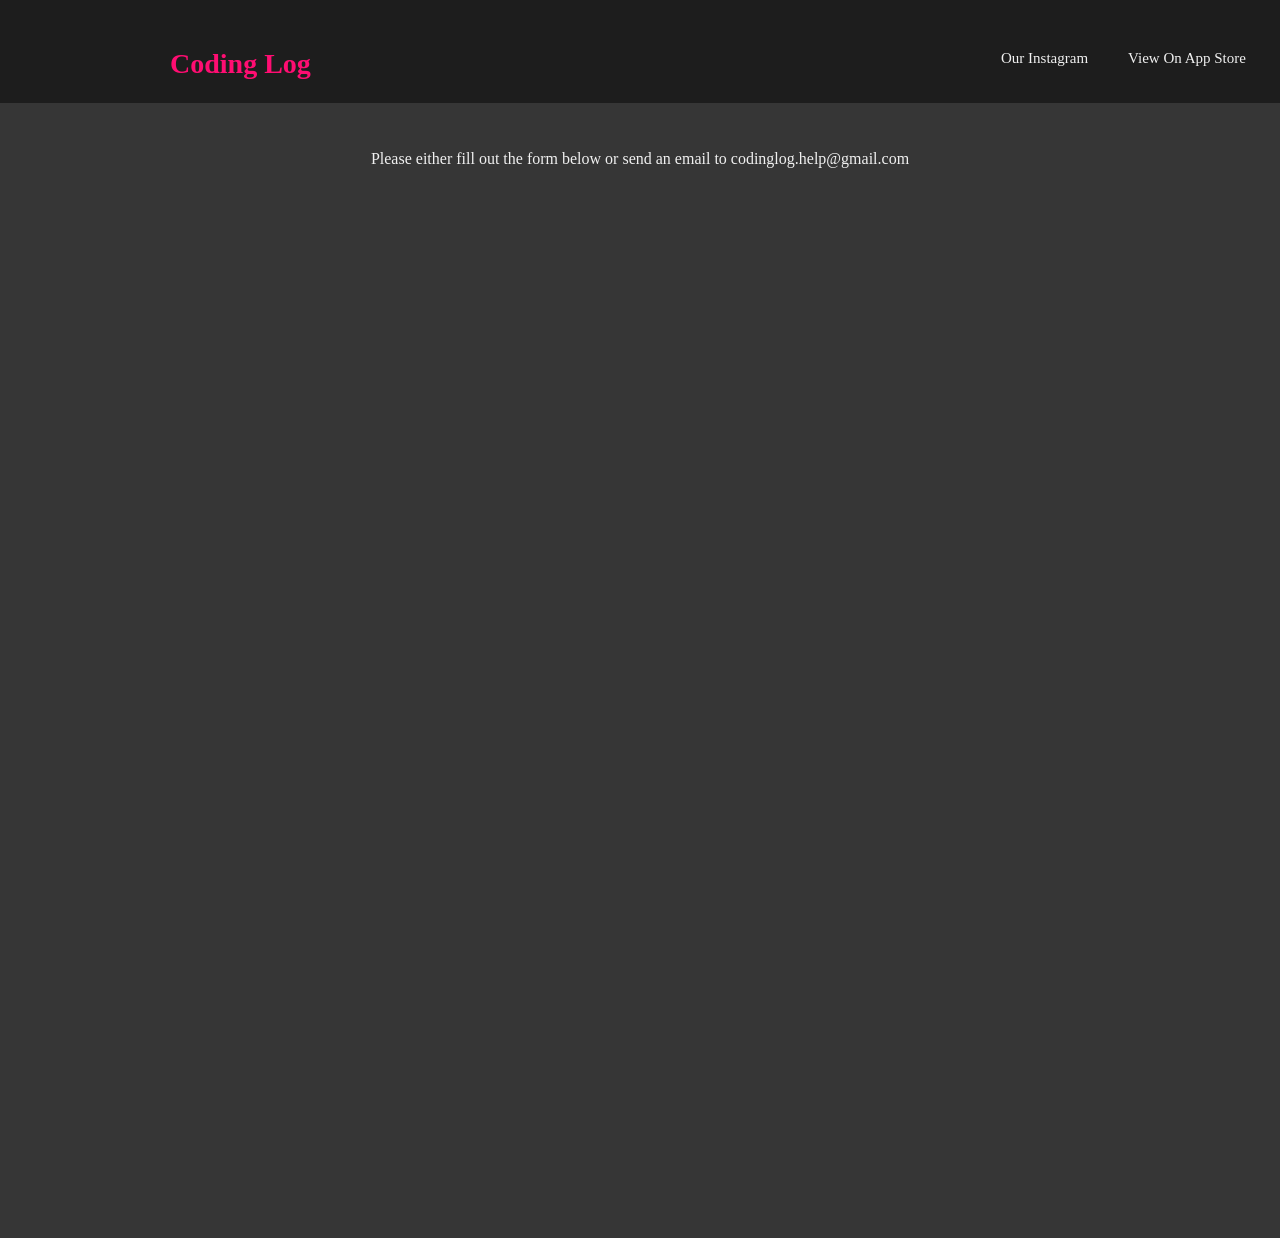
<file: Coding-Log/help.html>
<!DOCTYPE html>
<html>
  <head>
    <meta charset="utf-8">
    <title>Coding Log - Help</title>
    <link rel="stylesheet" href="style.css"/>
    <link rel="icon" type="image/png" href="assets/logo.png" />
    <meta name="viewport" content="width=device-width, initial-scale=1.0">
    <script async src="https://www.googletagmanager.com/gtag/js?id=G-60ZC9PFKQZ"></script>
    <script>
      window.dataLayer = window.dataLayer || [];
      function gtag(){dataLayer.push(arguments);}
      gtag('js', new Date());

      gtag('config', 'G-60ZC9PFKQZ');
    </script>


  </head>
  <body>

    <div class ="container">
     <div class ="header">
      <div class ="headerlist">
        <a href="index.html" class="linkNoStyle"><h2 id="name">Coding Log</h2></a>
        <ul>
          <!-- <li><a href="https://paypal.me/masonhorder" target="blank">Contribute</a></li> -->
          <li><a href="https://apple.co/3mxlxhF" target="blank">View On App Store</a></li>
          <li><a href="https://www.instagram.com/codinglog_app/" target="blank">Our Instagram</a></li>

        </ul>
      </div>












      <div class="body">
        <p>Please either fill out the form below or send an email to codinglog.help@gmail.com</p>
        <iframe src="https://docs.google.com/forms/d/e/1FAIpQLSfCXlSpU6UkjLAi13k1QwrDIhRxoWa-RCuh5JqP1w4iUpuQOg/viewform?embedded=true" width="480" height="800" frameborder="0" marginheight="0" marginwidth="0">Loading…</iframe>







        <div class="bottomSection">
          <ul>
            <li><a href="../index.html" target="blank">Mason Horder's Page</a></li>
            <li><a href="index.html">Home Page</a></li>
            <li><a href="privacy.html" target="blank">App Store Privacy Policy</a></li>
            <li><a href="help.html">Help!</a></li>
            <!-- <li><a href="contributions.html">How We Use Your Contributions</a></li> -->
            <!-- <li><a href="contributers.html">Contributers</a></li> -->
            <!-- <li><a href="https://paypal.me/masonhorder" target="blank">Contribute!</a></li> -->
            <li><a href="https://www.instagram.com/codinglog_app/" target="blank">Instagram</a></li>
            <li><a href="https://apple.co/3mxlxhF" target="blank">View on AppStore</a></li>
            <li><a href="bug.html">Submit a bug</a></li>
          </ul>
        </div>








      </div>
    </div>


  
  </body>
</html>





<!-- <p>We collect no data from you at all when you are using the app. Any log, preference or other action will ONLY be stored locally and no one else can have access to it, including us at 'Coding Log'</p> -->
</file>
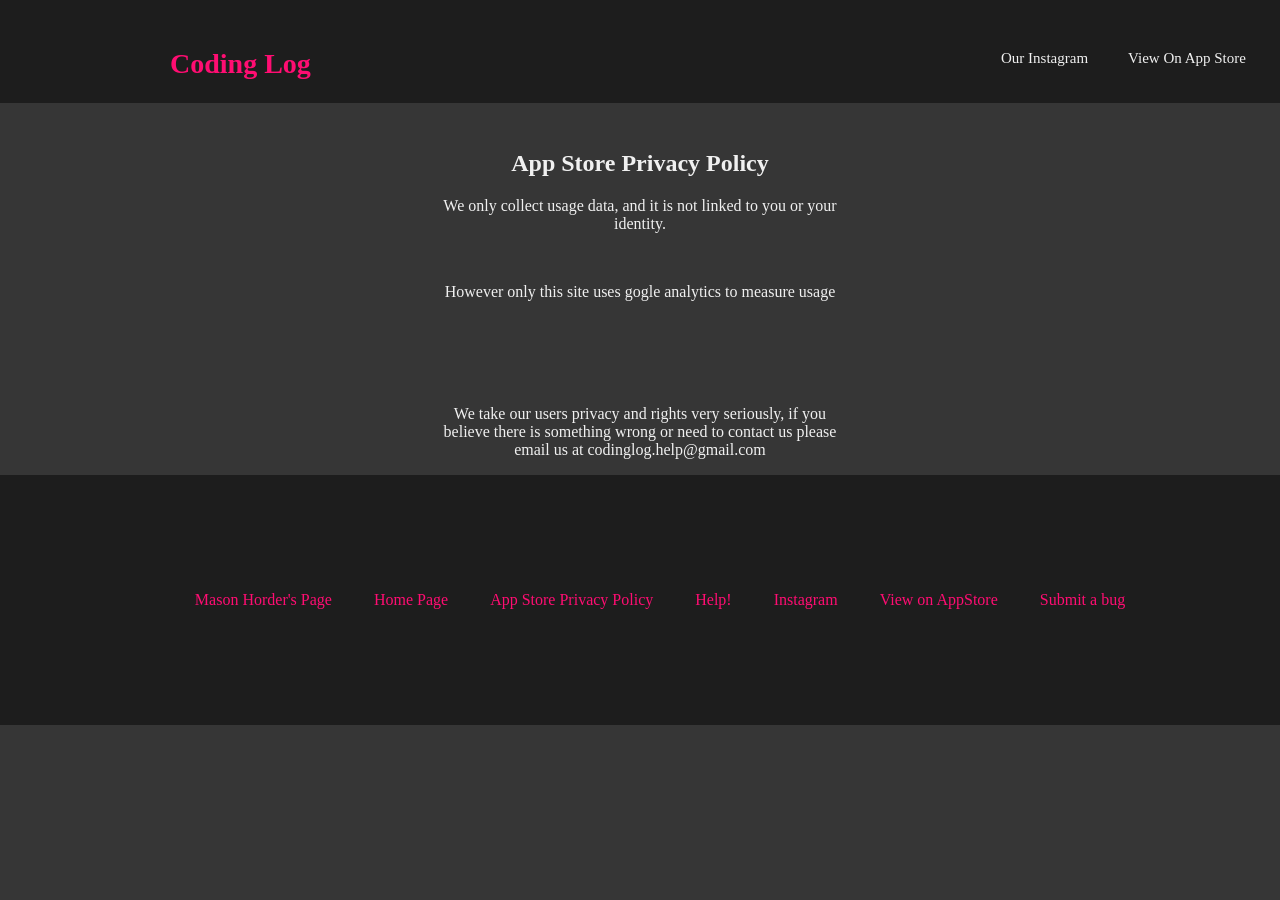
<file: Coding-Log/privacy.html>
<!DOCTYPE html>
<html>
  <head>
    <meta charset="utf-8">
    <title>Coding Log - Privacy</title>
    <link rel="stylesheet" href="style.css"/>
    <link rel="icon" type="image/png" href="assets/logo.png" />
    <script async src="https://www.googletagmanager.com/gtag/js?id=G-60ZC9PFKQZ"></script>
    <script>
      window.dataLayer = window.dataLayer || [];
      function gtag(){dataLayer.push(arguments);}
      gtag('js', new Date());

      gtag('config', 'G-60ZC9PFKQZ');
    </script>

  </head>
  <body>

    <div class ="container">
     <div class ="header">
      <div class ="headerlist">
        <a href="index.html" class="linkNoStyle"><h2 id="name">Coding Log</h2></a>
        <ul>
          <!-- <li><a href="https://paypal.me/masonhorder" target="blank">Contribute</a></li> -->
          <li><a href="https://apple.co/3mxlxhF" target="blank">View On App Store</a></li>
          <li><a href="https://www.instagram.com/codinglog_app/" target="blank">Our Instagram</a></li>

        </ul>
      </div>
      <div class="narrowBody">
        <h2>App Store Privacy Policy</h2>
        <p>We only collect usage data, and it is not linked to you or your identity.</p>
        <br>
        <p>However only this site uses gogle analytics to measure usage</p>
        <br>
        <br>
        <br>
        <br>
        <p>We take our users privacy and rights very seriously, if you believe there is something wrong or need to contact us please email us at codinglog.help@gmail.com</p>
      </div>
      
    </div>
    <div class="bottomSection">
      <ul>
        <li><a href="../index.html" target="blank">Mason Horder's Page</a></li>
        <li><a href="index.html">Home Page</a></li>
        <li><a href="privacy.html" target="blank">App Store Privacy Policy</a></li>
        <li><a href="help.html">Help!</a></li>
        <!-- <li><a href="contributions.html">How We Use Your Contributions</a></li>
        <li><a href="contributers.html">Contributers</a></li>
        <li><a href="https://paypal.me/masonhorder" target="blank">Contribute!</a></li> -->
        <li><a href="https://www.instagram.com/codinglog_app/" target="blank">Instagram</a></li>
        <li><a href="https://apple.co/3mxlxhF" target="blank">View on AppStore</a></li>
        <li><a href="bug.html">Submit a bug</a></li>
      </ul>
    </div>

  
  </body>
</html>





<!-- <p>We collect no data from you at all when you are using the app. Any log, preference or other action will ONLY be stored locally and no one else can have access to it, including us at 'Coding Log'</p> -->
</file>
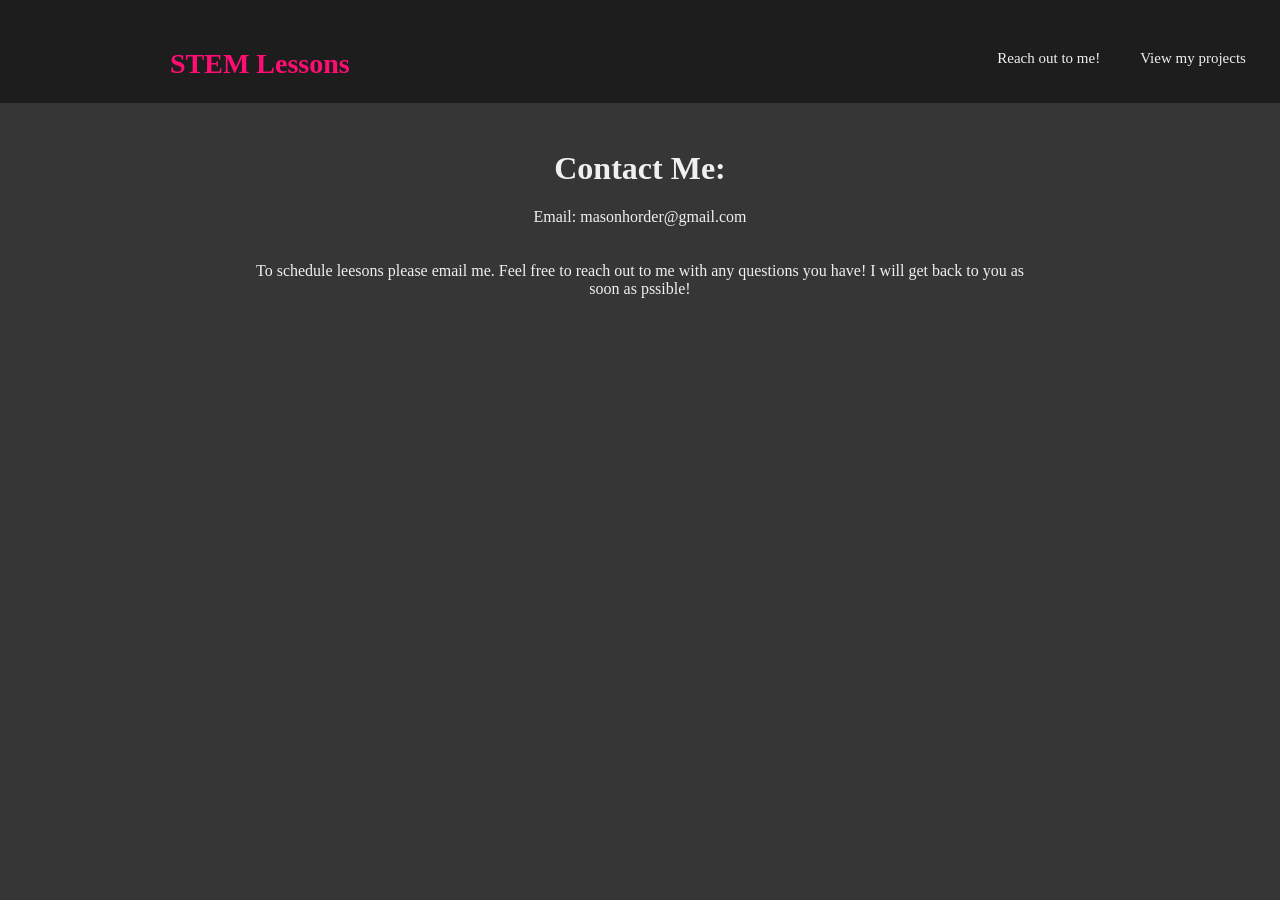
<file: lessons/contact.html>
<!DOCTYPE html>
<html>
  <head>
    <script async src="https://www.googletagmanager.com/gtag/js?id=G-60ZC9PFKQZ"></script>
    <script>
      window.dataLayer = window.dataLayer || [];
      function gtag(){dataLayer.push(arguments);}
      gtag('js', new Date());

      gtag('config', 'G-60ZC9PFKQZ');
    </script>
    <meta charset="utf-8">
    <title>STEM Lessons</title>
    <link rel="stylesheet" href="style.css"/>
    <link rel="icon" type="image/png" href="assets/logo.png" />
    <meta name="viewport" content="width=device-width, initial-scale=1.0">


  </head>
  <body>

    <div class ="container">
     <div class ="header">
      <div class ="headerlist">
        <a href="index.html" class="linkNoStyle"><h2 id="name">STEM Lessons</h2></a>
        <ul>
          <!-- <li><a href="https://paypal.me/masonhorder" target="blank">Contribute</a></li> -->
          <li><a href="../index.html" target="blank">View my projects</a></li>
          <li><a href="/contact.html">Reach out to me!</a></li>

        </ul>
      </div>
      <div class="body">
        <h1>Contact Me: </h1>
        <p style="width: 60%; margin: auto">Email: masonhorder@gmail.com <br><br><br>To schedule leesons please email me. Feel free to reach out to me with any questions you have! I will get back to you as soon as pssible!</p>


        <!-- <h1>How it works: </h1>
        <p style="width: 60%; margin: auto">This is a course designed by you! It can fit your needs and can complete any projects you want. I generally teach the catagories below but we can work on any STEM relate thing you want :)</p>

        <h1>Classes I offer: </h1>

        <div class = "item">
          <h2>Software Developing</h2>
          <p>I will teach how to create apps, websites, and automation projects(up to you :))</p>
          <img src="assets/coding.jpg" width="300px">
        </div>
        <div class = "item">
          <h2>Hardware Developing</h2>
          <p>I will teach how to work with physical micro computers and micro controllers!</p>
          <img src="assets/computer.jpg" width="300px">
        </div>
        <div class = "item">
          <h2>3D Printing</h2>
          <p>I will teach how to fix, maintain, design and everything that goes into 3D Printing!</p>
          <img src="assets/3dprinter.jpeg" width="300px">
        </div> -->

        

      </div>
    </div>


  
  </body>
</html>
</file>
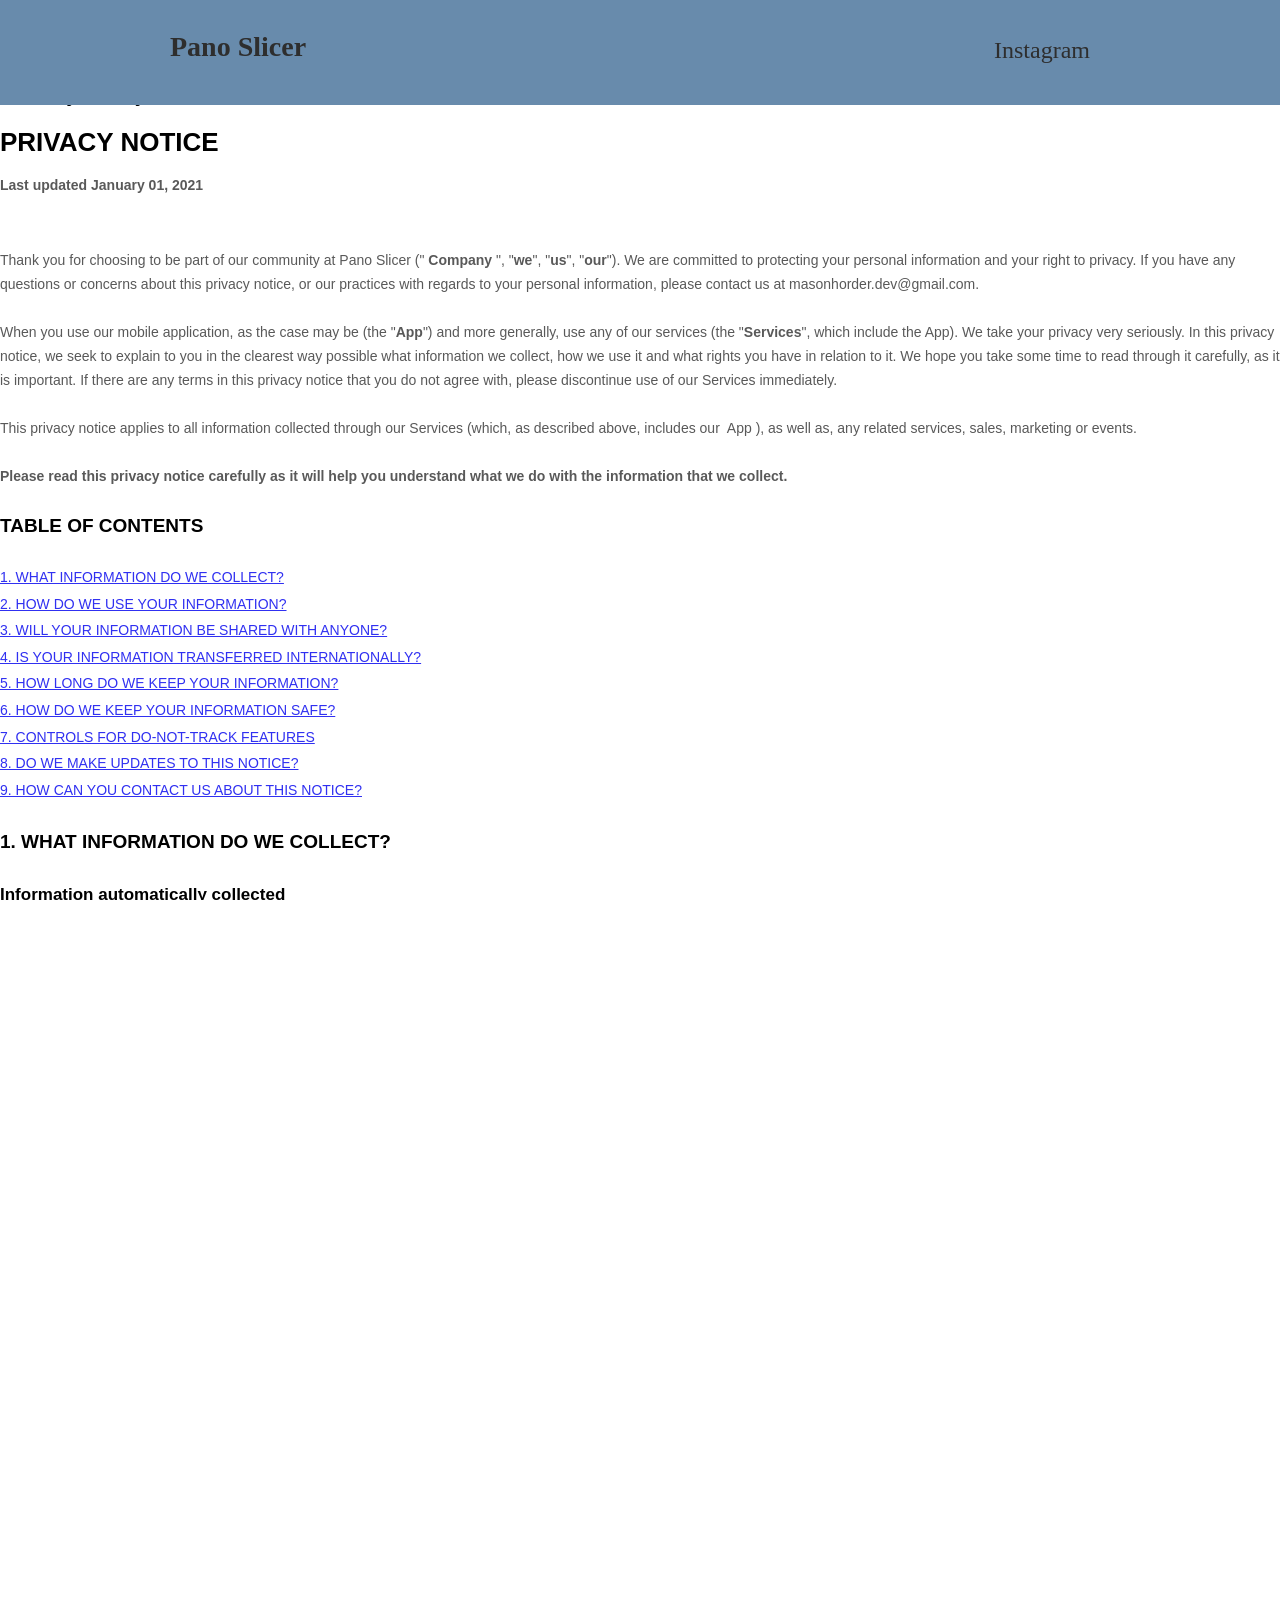
<file: pano-slicer/privacy.html>
<!DOCTYPE html>
<html>

<head>
  <meta charset="utf-8">
  <title>Pano Slicer - Privacy</title>
  <link rel="stylesheet" href="style.css" />
  <link rel="icon" type="image/png" href="assets/logo.png" />
  <script async src="https://www.googletagmanager.com/gtag/js?id=G-60ZC9PFKQZ"></script>
  <script>
    window.dataLayer = window.dataLayer || [];
    function gtag() { dataLayer.push(arguments); }
    gtag('js', new Date());

    gtag('config', 'G-60ZC9PFKQZ');
  </script>

</head>

<body>

  <div class="container">
    <div class="header">
      <div class ="headerlist">
        <a href="index.html" class="linkNoStyle"><h2 id="name">Pano Slicer</h2></a>
        <ul>
          <!-- <li><a href="https://play.google.com/store/apps/details?id=com.masonhorder.filamentleft" target="blank">View On Play Store</a></li>         
          <li><a href="https://apps.apple.com/us/app/filament-left/id1546028198" target="blank">View On App Store</a></li>          
          <li><a href="https://twitter.com/filamentleft/" target="blank">Twitter</a></li> -->
          <li><a href="https://www.instagram.com/pano_slicer/" target="blank">Instagram</a></li>

        </ul>
      </div>
      <div class="narrowBody">
        <br>
        <br>
        <br>
        <br>
        <br>
        <br>
        <br>
        <br>
        <br>
        <br>
        <br>
        <br>
        <br>
        <br>
        <br>
        <br>
        <br>
        <br>
        <br>
        <br>
        <br>
        <br>
        <br>
        <br>
        <br>
        <br>
        <br>
        <br>
        <br>
        <br>
        <br>
        <br>
        <br>
        <br>
        <br>
        <br>
        <br>
        <br>
        <br>
        <br>
        <br>
        <br>
        <br>
        <br>
        <br>

        


        <h2>Privacy Policy</h2>

        <div data-custom-class="body">
          <div><strong><span style="font-size: 26px;"><span data-custom-class="title">PRIVACY
                  NOTICE</span></span></strong></div>
          <div><br></div>
          <div><span style="color: rgb(127, 127, 127);"><strong><span style="font-size: 15px;"><span
                    data-custom-class="subtitle">Last updated <bdt class="question">January 01, 2021</bdt>
                    </span></span></strong></span></div>
          <div><br></div>
          <div><br></div>
          <div><br></div>
          <div style="line-height: 1.5;"><span style="color: rgb(127, 127, 127);"><span
                style="color: rgb(89, 89, 89); font-size: 15px;"><span data-custom-class="body_text">Thank you for
                  choosing to be part of our community at <bdt class="question">Pano Slicer</bdt><span
                    style="color: rgb(89, 89, 89);"><span data-custom-class="body_text">
                      <bdt class="block-component"></bdt>
                    </span></span> ("<span style="color: rgb(89, 89, 89);"><span data-custom-class="body_text">
                      <bdt class="block-component"></bdt>
                    </span></span><strong>Company</strong></span><span style="color: rgb(127, 127, 127);"><span
                    style="color: rgb(89, 89, 89);"><span data-custom-class="body_text"><span
                        style="color: rgb(89, 89, 89);"><span data-custom-class="body_text">
                          <bdt class="statement-end-if-in-editor"><span data-custom-class="body_text"></span></bdt>
                        </span></span></span></span></span><span data-custom-class="body_text">", "<strong>we</strong>",
                  "<strong>us</strong>", "<strong>our</strong>"). We are committed to protecting your personal
                  information and your right to privacy. If you have any questions or concerns about this privacy
                  notice, or our practices with regards to your personal information, please contact us at <bdt
                    class="question">masonhorder.dev@gmail.com</bdt>.</span></span></span></div>
          <div style="line-height: 1.5;"><span style="font-size: 15px;"><br></span></div>
          <div style="line-height: 1.5;"><span style="font-size: 15px;"><span style="color: rgb(127, 127, 127);"><span
                  data-custom-class="body_text">When you <span style="color: rgb(89, 89, 89);"><span
                      data-custom-class="body_text">
                      <bdt class="block-component"></bdt>
                      <bdt class="block-component"></bdt>
                      <bdt class="forloop-component"></bdt>
                      <bdt class="block-component"></bdt>
                    </span></span>use our mobile application, <span style="color: rgb(89, 89, 89);"><span
                      data-custom-class="body_text">
                      <bdt class="statement-end-if-in-editor"></bdt>
                      <bdt class="block-component"></bdt>
                      <bdt class="forloop-component"></bdt>
                      <bdt class="statement-end-if-in-editor"></bdt>
                      <bdt class="block-component"></bdt>
                    </span></span>as the case may be (the "<strong>App</strong>")<span
                    style="color: rgb(89, 89, 89);"><span data-custom-class="body_text">
                      <bdt class="statement-end-if-in-editor"></bdt>
                    </span></span> and more generally, use any of our services (the "<strong>Services</strong>", which
                  include the App). We take your privacy very seriously. In this privacy notice, we seek to
              explain to you in the clearest way possible what information we collect, how we use it and what rights you
              have in relation to it. We hope you take some time to read through it carefully, as it is important. If
              there are any terms in this privacy notice that you do not agree with, please discontinue use of our
              Services immediately.</span></span></span></div>
          <div style="line-height: 1.5;"><span style="font-size: 15px;"><br></span></div>
          <div style="line-height: 1.5;"><span style="font-size: 15px;"><span style="color: rgb(127, 127, 127);"><span
                  style="color: rgb(89, 89, 89);"><span data-custom-class="body_text">This privacy notice applies to all
                    information collected through our Services (which, as described above, includes our </span><span
                    style="color: rgb(89, 89, 89);"><span data-custom-class="body_text">
                      <bdt class="block-component"><span data-custom-class="body_text"></bdt>
                    </span></span>
                  <bdt class="block-component">
                    <bdt class="block-component"></bdt>
                  </bdt>
                </span><span data-custom-class="body_text">App<span style="color: rgb(89, 89, 89);"><span
                      data-custom-class="body_text">
                      <bdt class="statement-end-if-in-editor"><span data-custom-class="body_text"></span></bdt>
                    </span></span></span></span><span data-custom-class="body_text">), as well as, any related services,
                sales, marketing or events.</span></span></span></span></div>
          <div style="line-height: 1.5;"><span style="font-size: 15px;"><br></span></div>
          <div style="line-height: 1.5;"><span style="font-size: 15px;"><span style="color: rgb(127, 127, 127);"><span
                  style="color: rgb(89, 89, 89);"><span data-custom-class="body_text"><strong>Please read this privacy
                      notice carefully as it will help you understand what we do with the information that we
                      collect.</strong></span></span></span></span></div>
          <div style="line-height: 1.5;"><span style="font-size: 15px;"><br></span></div>
          <div style="line-height: 1.5;"><span style="font-size: 15px;"><span style="color: rgb(127, 127, 127);"><span
                  style="color: rgb(0, 0, 0);"><strong><span data-custom-class="heading_1">TABLE OF
                      CONTENTS</span></strong></span></span></span></div>
          <div style="line-height: 1.5;"><span style="font-size: 15px;"><br></span></div>
          <div style="line-height: 1.5;"><span style="font-size: 15px;"><a data-custom-class="link"
                href="#infocollect"><span style="color: rgb(89, 89, 89);">1. WHAT INFORMATION DO WE
                  COLLECT?</span></a><span style="color: rgb(127, 127, 127);"><span
                  style="color: rgb(89, 89, 89);"><span data-custom-class="body_text"><span
                      style="color: rgb(89, 89, 89);">
                      <bdt class="block-component"></bdt>
                    </span></span></span></span></span></div>
          <div style="line-height: 1.5;"><span style="font-size: 15px;"><a data-custom-class="link"
                href="#infouse"><span style="color: rgb(89, 89, 89);">2. HOW DO WE USE YOUR INFORMATION?</span></a><span
                style="color: rgb(127, 127, 127);"><span style="color: rgb(89, 89, 89);"><span
                    data-custom-class="body_text"><span style="color: rgb(89, 89, 89);"><span
                        style="color: rgb(89, 89, 89);">
                        <bdt class="statement-end-if-in-editor"></bdt>
                      </span></span></span></span></span></span></div>
          <div style="line-height: 1.5;"><span style="font-size: 15px;"><span style="color: rgb(89, 89, 89);"><a
                  data-custom-class="link" href="#infoshare">3. WILL YOUR INFORMATION BE SHARED WITH
                  ANYONE?</a></span><span style="color: rgb(127, 127, 127);"><span style="color: rgb(89, 89, 89);"><span
                    data-custom-class="body_text"><span style="color: rgb(89, 89, 89);">
                      <bdt class="block-component"></bdt>
                    </span>
                    <bdt class="block-component"></bdt><span style="color: rgb(89, 89, 89);">
                      <bdt class="block-component"></bdt>
                      <bdt class="block-component"></bdt>
                    </span>
                  </span>
                  <bdt class="block-component"></bdt>
                </span></span></span></span></span></div>
          <div style="line-height: 1.5;"><span style="font-size: 15px;"><a data-custom-class="link"
                href="#intltransfers"><span style="color: rgb(89, 89, 89);">4. IS YOUR INFORMATION TRANSFERRED
                  INTERNATIONALLY?</span></a><span style="color: rgb(127, 127, 127);"><span
                  style="color: rgb(89, 89, 89);"><span data-custom-class="body_text"><span
                      style="color: rgb(89, 89, 89);">
                      <bdt class="statement-end-if-in-editor"></bdt>
                      <bdt class="block-component"></bdt>
                    </span></span></span></span></span></div>
          <div style="line-height: 1.5;"><span style="font-size: 15px;"><a data-custom-class="link"
                href="#inforetain"><span style="color: rgb(89, 89, 89);">5. HOW LONG DO WE KEEP YOUR
                  INFORMATION?</span></a><span style="color: rgb(127, 127, 127);"><span
                  style="color: rgb(89, 89, 89);"><span data-custom-class="body_text"><span
                      style="color: rgb(89, 89, 89);"><span style="color: rgb(89, 89, 89);">
                        <bdt class="block-component"></bdt>
                      </span></span></span></span></span></span></div>
          <div style="line-height: 1.5;"><span style="font-size: 15px;"><a data-custom-class="link"
                href="#infosafe"><span style="color: rgb(89, 89, 89);">6. HOW DO WE KEEP YOUR INFORMATION
                  SAFE?</span></a><span style="color: rgb(127, 127, 127);"><span style="color: rgb(89, 89, 89);"><span
                    data-custom-class="body_text"><span style="color: rgb(89, 89, 89);">
                      <bdt class="statement-end-if-in-editor"></bdt>
                      <bdt class="block-component"></bdt>
                    </span></span></span></span></span></div>
          <div style="line-height: 1.5;"><span style="font-size: 15px;"><a data-custom-class="link" href="#DNT"><span
                  style="color: rgb(89, 89, 89);">7. CONTROLS FOR DO-NOT-TRACK FEATURES</span></a></span></div>
          <div style="line-height: 1.5;"><span style="font-size: 15px;"><a data-custom-class="link"
                href="#policyupdates"><span style="color: rgb(89, 89, 89);">8. DO WE MAKE UPDATES TO THIS
                  NOTICE?</span></a></span></div>
          <div style="line-height: 1.5;"><a data-custom-class="link" href="#contact"><span
                style="color: rgb(89, 89, 89); font-size: 15px;">9. HOW CAN YOU CONTACT US ABOUT THIS NOTICE?</span></a>
          </div>
          <div style="line-height: 1.5;"><br></div>
          <div id="infocollect" style="line-height: 1.5;"><span style="color: rgb(127, 127, 127);"><span
                style="color: rgb(89, 89, 89); font-size: 15px;"><span
                  style="font-size: 15px; color: rgb(89, 89, 89);"><span
                    style="font-size: 15px; color: rgb(89, 89, 89);"><span id="control"
                      style="color: rgb(0, 0, 0);"><strong><span data-custom-class="heading_1">1. WHAT INFORMATION DO WE
                          COLLECT?</span></strong><span data-custom-class="heading_1">
                        <bdt class="block-component"><span data-custom-class="body_text"></bdt>
                        </bdt>
                      </span>
                      <bdt class="block-component"></bdt>
                    </span></span></span></div>
          <div style="line-height: 1.5;"><span data-custom-class="heading_2" style="color: rgb(0, 0, 0);"><span
                style="font-size: 15px;"><strong><u><br></u></strong><strong>Information automatically
                  collected</strong></span></span></div>
          <div>
            <div><br></div>
            <div style="line-height: 1.5;"><span style="color: rgb(127, 127, 127);"><span
                  style="color: rgb(89, 89, 89); font-size: 15px;"><span data-custom-class="body_text"><span
                      style="font-size: 15px; color: rgb(89, 89, 89);"><span
                        style="font-size: 15px; color: rgb(89, 89, 89);"><span
                          data-custom-class="body_text"><strong><em>In
                              Short: </em></strong></span></span></span></span><span data-custom-class="body_text"><span
                      style="font-size: 15px; color: rgb(89, 89, 89);"><span
                        style="font-size: 15px; color: rgb(89, 89, 89);"><span
                          data-custom-class="body_text"><strong><em> </em></strong><em>Some information — such as your
                            Internet Protocol (IP) address and/or browser and device characteristics — is collected
                            automatically when you visit our <span data-custom-class="body_text"><em><span
                                  data-custom-class="body_text"><span style="font-size: 15px;"><span
                                      data-custom-class="body_text">
                                      <bdt class="block-component"></bdt>
                                      <bdt class="block-component"></bdt>
                                      <bdt class="block-component"></bdt>App<bdt class="statement-end-if-in-editor">
                                      </bdt>
                                    </span></span></span></em></span>.</em></span></span></span></span></span></span>
            </div>
          </div>
          <div style="line-height: 1.5;"><br></div>
          <div style="line-height: 1.5;"><span style="font-size: 15px; color: rgb(89, 89, 89);"><span
                style="font-size: 15px; color: rgb(89, 89, 89);"><span data-custom-class="body_text">We automatically
                  collect certain information when you visit, use or navigate the <span style="font-size: 15px;"><span
                      data-custom-class="body_text">
                      <bdt class="block-component"></bdt>
                      <bdt class="block-component"></bdt>
                      <bdt class="block-component"></bdt>App<bdt class="statement-end-if-in-editor"></bdt>
                    </span></span>. This information does not reveal your specific identity (like your name or contact
                  information) but may include device and usage information, such as your IP address, browser and device
                  characteristics, operating system, language preferences, referring URLs, device name, country,
                  location, information about how and when you use our <span style="font-size: 15px;"><span
                      data-custom-class="body_text">
                      <bdt class="block-component"></bdt>
                      <bdt class="block-component"></bdt>
                      <bdt class="block-component"></bdt>App<bdt class="statement-end-if-in-editor"></bdt>
                    </span></span> and other technical information. This information is primarily needed to maintain the
                  security and operation of our <span style="font-size: 15px;"><span data-custom-class="body_text">
                      <bdt class="block-component"></bdt>
                      <bdt class="block-component"></bdt>
                      <bdt class="block-component"></bdt>App<bdt class="statement-end-if-in-editor"></bdt>
                    </span></span>, and for our internal analytics and reporting purposes.<bdt class="block-component">
                    </span></bdt>
                <bdt class="block-component"></bdt>
              </span></span></span></div>
          <div style="line-height: 1.5;"><br></div>
          <div style="line-height: 1.5;"><span style="font-size: 15px; color: rgb(89, 89, 89);"><span
                style="font-size: 15px; color: rgb(89, 89, 89);"><span data-custom-class="body_text">The information we
                  collect includes:<bdt class="block-component"></bdt></span></span></span></div>
          <ul>
            <li style="line-height: 1.5;"><span style="font-size: 15px; color: rgb(89, 89, 89);"><span
                  style="font-size: 15px; color: rgb(89, 89, 89);"><span data-custom-class="body_text"><em>Log and Usage
                      Data.</em> Log and usage data is service-related, diagnostic, usage and performance information
                    our servers automatically collect when you access or use our <span style="font-size: 15px;"><span
                        style="color: rgb(89, 89, 89);"><span data-custom-class="body_text"><span
                            style="font-size: 15px;"><span data-custom-class="body_text">
                              <bdt class="block-component"></bdt>
                              <bdt class="block-component"></bdt>
                              <bdt class="block-component"></bdt>App<bdt class="statement-end-if-in-editor"></bdt>
                            </span></span></span></span></span> and which we record in log files. Depending on how you
                    interact with us, this log data may include your IP address, device information, browser type and
                    settings and information about your activity in the <span style="font-size: 15px;"><span
                        style="color: rgb(89, 89, 89);"><span data-custom-class="body_text"><span
                            style="font-size: 15px;"><span data-custom-class="body_text">
                              <bdt class="block-component"></bdt>
                              <bdt class="block-component"></bdt>
                              <bdt class="block-component"></bdt>App<bdt class="statement-end-if-in-editor"></bdt>
                            </span></span></span></span> </span>(such as the date/time stamps associated with your
                    usage, pages and files viewed, searches and other actions you take such as which features you use),
                    device event information (such as system activity, error reports (sometimes called 'crash dumps')
                    and hardware settings).<span style="font-size: 15px;"><span style="color: rgb(89, 89, 89);"><span
                          data-custom-class="body_text"><span style="font-size: 15px;"><span
                              style="color: rgb(89, 89, 89);">
                              <bdt class="statement-end-if-in-editor"></bdt>
                            </span></span></span></span></span></span></span></span></li>
          </ul>
          <div>
            <bdt class="block-component"><span style="font-size: 15px;"></span></bdt>
          </div>
          <ul>
            <li style="line-height: 1.5;"><span style="font-size: 15px; color: rgb(89, 89, 89);"><span
                  style="font-size: 15px; color: rgb(89, 89, 89);"><span data-custom-class="body_text"><em>Device
                      Data.</em> We collect device data such as information about your computer, phone, tablet or other
                    device you use to access the <span style="font-size: 15px;"><span data-custom-class="body_text">
                        <bdt class="block-component"></bdt>
                        <bdt class="block-component"></bdt>
                        <bdt class="block-component"></bdt>App<bdt class="statement-end-if-in-editor"></bdt>
                      </span></span>. Depending on the device used, this device data may include information such as
                    your IP address (or proxy server), device and application identification numbers, location, browser
                    type, hardware model Internet service provider and/or mobile carrier, operating system and system
                    configuration information.<span style="font-size: 15px;"><span style="color: rgb(89, 89, 89);"><span
                          data-custom-class="body_text"><span style="font-size: 15px;"><span
                              style="color: rgb(89, 89, 89);">
                              <bdt class="statement-end-if-in-editor"></bdt>
                            </span></span></span></span></span></span></span></span></li>
          </ul>
          <div>
            <bdt class="block-component"><span style="font-size: 15px;"></span></bdt>
          </div>
          <ul>
            <li style="line-height: 1.5;"><span style="font-size: 15px; color: rgb(89, 89, 89);"><span
                  style="font-size: 15px; color: rgb(89, 89, 89);"><span data-custom-class="body_text"><em>Location
                      Data.</em> We collect location data such as information about your device's location, which can be
                    either precise or imprecise. How much information we collect depends on the type and settings of the
                    device you use to access the <span style="font-size: 15px;"><span
                        style="color: rgb(89, 89, 89);"><span data-custom-class="body_text"><span
                            style="font-size: 15px;"><span data-custom-class="body_text">
                              <bdt class="block-component"></bdt>
                              <bdt class="block-component"></bdt>
                              <bdt class="block-component"></bdt>App<bdt class="statement-end-if-in-editor"></bdt>
                            </span></span></span></span></span>. For example, we may use GPS and other technologies to
                    collect geolocation data that tells us your current location (based on your IP address). You can opt
                    out of allowing us to collect this information either by refusing access to the information or by
                    disabling your Location setting on your device. Note however, if you choose to opt out, you may not
                    be able to use certain aspects of the Services.<span style="font-size: 15px;"><span
                        style="color: rgb(89, 89, 89);"><span data-custom-class="body_text"><span
                            style="font-size: 15px;"><span style="color: rgb(89, 89, 89);">
                              <bdt class="statement-end-if-in-editor"></bdt>
                            </span></span></span></span></span></span></span></span></li>
          </ul>
          <div>
            <bdt class="block-component"><span style="font-size: 15px;"></bdt>
            </bdt>
            <bdt class="statement-end-if-in-editor"></bdt><span data-custom-class="body_text"><span
                style="font-size: 15px;">
                <bdt class="statement-end-if-in-editor">
                  <bdt class="statement-end-if-in-editor"><span style="font-size: 15px;"><span
                        data-custom-class="body_text"><span style="font-size: 15px;"><span
                            data-custom-class="body_text">
                            <bdt class="statement-end-if-in-editor">
                              <bdt class="statement-end-if-in-editor">
                                <bdt class="block-component"></bdt>
                              </bdt>
                            </bdt>
                          </span></span></span></span></bdt>
                </bdt>
              </span></span></bdt></span></span></span>
          </div>
          <div style="line-height: 1.5;"><span data-custom-class="heading_2" style="color: rgb(0, 0, 0);"><span
                style="font-size: 15px;"><strong><u><br></u></strong><strong>Information collected through our
                  App</strong></span></span></div>
          <div>
            <div><br></div>
            <div style="line-height: 1.5;"><span style="color: rgb(127, 127, 127);"><span
                  style="color: rgb(89, 89, 89); font-size: 15px;"><span data-custom-class="body_text"><span
                      style="font-size: 15px; color: rgb(89, 89, 89);"><span
                        style="font-size: 15px; color: rgb(89, 89, 89);"><span
                          data-custom-class="body_text"><strong><em>In
                              Short: </em></strong></span></span></span></span><span data-custom-class="body_text"><span
                      style="font-size: 15px; color: rgb(89, 89, 89);"><span
                        style="font-size: 15px; color: rgb(89, 89, 89);"><span
                          data-custom-class="body_text"><strong><em> </em></strong><em>We collect information regarding
                            your <span data-custom-class="body_text" style="font-size: 15px;">
                              <bdt class="block-component"></bdt>
                              <bdt class="block-component"></bdt> mobile device,<bdt class="statement-end-if-in-editor">
                              </bdt>
                              <bdt class="block-component"></bdt>
                              <bdt class="forloop-component"></bdt>
                              <bdt class="block-component"></bdt>
                              <bdt class="forloop-component"></bdt>
                            </span> when you use our App.</em></span></span></span></span></span></span></div>
          </div>
          <div style="line-height: 1.5;"><br></div>
          <div style="line-height: 1.5;"><span style="font-size: 15px; color: rgb(89, 89, 89);"><span
                style="font-size: 15px; color: rgb(89, 89, 89);"><span data-custom-class="body_text">If you use our App,
                  we also collect the following information:<bdt class="block-component"></bdt>
                  </span></span></span></span></span></span></span></span></li>
            </ul>
            <div>
              <bdt class="block-component"><span style="font-size: 15px;"></span></bdt>
            </div>
            <ul>
              <li style="line-height: 1.5;"><span style="font-size: 15px; color: rgb(89, 89, 89);"><span
                    style="font-size: 15px; color: rgb(89, 89, 89);"><span data-custom-class="body_text"><em>Mobile
                        Device Access.</em> We may request access or permission to certain features from your mobile
                      device, including your mobile device's <span style="font-size: 15px;"><span
                          style="color: rgb(89, 89, 89);"><span data-custom-class="body_text"><span
                              style="font-size: 15px;"><span style="color: rgb(89, 89, 89);"><span
                                  data-custom-class="body_text"><span style="color: rgb(89, 89, 89);"><span
                                      style="font-size: 15px;"><span data-custom-class="body_text">
                                        <bdt class="forloop-component"></bdt>
                                        <bdt class="question">camera</bdt>, <bdt class="forloop-component"></bdt>
                                      </span></span></span></span></span></span></span></span></span> and other
                      features. If you wish to change our access or permissions, you may do so in your device's
                      settings.<span style="font-size: 15px;"><span style="color: rgb(89, 89, 89);"><span
                            data-custom-class="body_text"><span style="font-size: 15px;"><span
                                style="color: rgb(89, 89, 89);">
                                <bdt class="statement-end-if-in-editor"></bdt>
                              </span></span></span></span></span></span></span></span></li>
            </ul>
            <div>
              <bdt class="block-component"><span style="font-size: 15px;"></span></bdt>
            </div>
            <ul>
              <li style="line-height: 1.5;"><span style="font-size: 15px; color: rgb(89, 89, 89);"><span
                    style="font-size: 15px; color: rgb(89, 89, 89);"><span data-custom-class="body_text"><em>Mobile
                        Device Data. </em>We automatically collect device information (such as your mobile device ID,
                      model and manufacturer), operating system, version information and system configuration
                      information, device and application identification numbers, browser type and version, hardware
                      model Internet service provider and/or mobile carrier, and Internet Protocol (IP) address (or
                      proxy server). If you are using our App, we may also collect information about the phone network
                      associated with your mobile device, your mobile device’s operating system or platform, the type of
                      mobile device you use, your mobile device’s unique device ID and information about the features of
                      our App you accessed.<span style="font-size: 15px;"><span style="color: rgb(89, 89, 89);"><span
                            data-custom-class="body_text"><span style="font-size: 15px;"><span
                                style="color: rgb(89, 89, 89);">
                                <bdt class="statement-end-if-in-editor"></bdt>
                              </span></span></span></span></span></span></span></span></li>
            </ul>
            <div>
              <bdt class="block-component"><span style="font-size: 15px;"></bdt>
              </span></span></span></span></span></span></span></span></li>
              </ul>
              <div>
                <bdt class="block-component">
                  <bdt class="forloop-component"><span style="font-size: 15px;"></span></bdt><span
                    style="font-size: 15px;">
                </bdt></span></span></span></span>
                <bdt class="forloop-component"></bdt></span></span></span></span></span></span></span></span></li>
                </ul>
                <div style="line-height: 1.5;"><span style="font-size: 15px; color: rgb(89, 89, 89);"><span
                      style="font-size: 15px; color: rgb(89, 89, 89);"><span data-custom-class="body_text">This
                        information is primarily needed to maintain the security and operation of our App, for
                        troubleshooting and for our internal analytics and reporting purposes.<span
                          style="font-size: 15px;"><span data-custom-class="body_text"><span
                              style="font-size: 15px;"><span data-custom-class="body_text">
                                <bdt class="statement-end-if-in-editor">
                                  <bdt class="statement-end-if-in-editor"></bdt>
                                </bdt>
                              </span></span></span></span><span style="color: rgb(89, 89, 89); font-size: 15px;"><span
                            data-custom-class="body_text"><span style="color: rgb(89, 89, 89); font-size: 15px;"><span
                                data-custom-class="body_text">
                                <bdt class="statement-end-if-in-editor">
                                  <bdt class="block-component"></bdt>
                                </bdt>
                              </span></span></span></span></bdt></span></span>
                    <bdt class="block-component"></bdt>
                  </span></span></span></span></span></span></div>
                <div style="line-height: 1.5;"><br></div>
                <div id="infouse" style="line-height: 1.5;"><span style="color: rgb(127, 127, 127);"><span
                      style="color: rgb(89, 89, 89); font-size: 15px;"><span
                        style="font-size: 15px; color: rgb(89, 89, 89);"><span
                          style="font-size: 15px; color: rgb(89, 89, 89);"><span id="control"
                            style="color: rgb(0, 0, 0);"><strong><span data-custom-class="heading_1">2. HOW DO WE USE
                                YOUR INFORMATION?</span></strong></span></span></span></span></span></div>
                <div>
                  <div style="line-height: 1.5;"><br></div>
                  <div style="line-height: 1.5;"><span style="color: rgb(127, 127, 127);"><span
                        style="color: rgb(89, 89, 89); font-size: 15px;"><span data-custom-class="body_text"><span
                            style="font-size: 15px; color: rgb(89, 89, 89);"><span
                              style="font-size: 15px; color: rgb(89, 89, 89);"><span
                                data-custom-class="body_text"><strong><em>In Short:  </em></strong><em>We process your
                                  information for purposes based on legitimate business interests, and improving the product</em></span></span></span></span></span></span></div>
                </div>
                <div style="line-height: 1.5;"><br></div>
                <div style="line-height: 1.5;"><span style="font-size: 15px; color: rgb(89, 89, 89);"><span
                      style="font-size: 15px; color: rgb(89, 89, 89);"><span data-custom-class="body_text">We use
                        personal information collected via our <span style="font-size: 15px;"><span
                            data-custom-class="body_text">
                            <bdt class="block-component"></bdt>
                            <bdt class="block-component"></bdt>
                            <bdt class="block-component"></bdt>App<bdt class="statement-end-if-in-editor"></bdt>
                          </span></span> for a variety of business purposes described below. We process your personal
                        information for these purposes in reliance on our legitimate business interests, in order to
                        enter into or perform a contract with you, with your consent, and/or for compliance with our
                        legal obligations. We indicate the specific processing grounds we rely on next to each purpose
                        listed below.<bdt class="block-component"></bdt></span></span></span></div>
                <div style="line-height: 1.5;"><br></div>
                <div style="line-height: 1.5;"><span style="font-size: 15px; color: rgb(89, 89, 89);"><span
                      style="font-size: 15px; color: rgb(89, 89, 89);"><span data-custom-class="body_text">We use the
                        information we collect or receive:<bdt class="block-component"></bdt>
                        </span></span></span></span></span></span></span></span></span></span></span></span></bdt>
                  </span></span></span></span></span></span></span></span></span></span></span></span></li>
                  </ul>
                  <div><span style="font-size: 15px; color: rgb(89, 89, 89);"><span
                        style="font-size: 15px; color: rgb(89, 89, 89);"><span data-custom-class="body_text">
                          <bdt class="block-component"></bdt>
                        </span></span></span></span></span></span></span></span></span></span></span></span></span></span></span>
                    </li>
                    </ul>
                    <div><span style="font-size: 15px; color: rgb(89, 89, 89);"><span
                          style="font-size: 15px; color: rgb(89, 89, 89);"><span data-custom-class="body_text">
                            <bdt class="block-component"></bdt>
                          </span></span></span></span></span></span></span></span></span></span></span></span></span></span></span></span></span></span></span></span></span>
                      </li>
                      </ul>
                      <div><span style="font-size: 15px; color: rgb(89, 89, 89);"><span
                            style="font-size: 15px; color: rgb(89, 89, 89);"><span data-custom-class="body_text">
                              <bdt class="block-component"></bdt>
                            </span></span></span></span></span></span></span></span></span></span></span></span></li>
                        </ul>
                        <div><span style="font-size: 15px; color: rgb(89, 89, 89);"><span
                              style="font-size: 15px; color: rgb(89, 89, 89);"><span data-custom-class="body_text">
                                <bdt class="block-component"></bdt>
                              </span></span></span></li>
                          </ul>
                          <div>
                            <bdt class="block-component"></bdt></span></span></span></span></span></span></li>
                            </ul>
                            <div>
                              <bdt class="block-component"></bdt>
                              </span></span></span></span></span></span></span></span></span></li>
                              </ul>
                              <div>
                                <bdt class="block-component"></bdt>
                                </span></span></span></span></span></span></span></span></span></strong></span></span></span>
                                </li>
                                </ul>
                                <div>
                                  <bdt class="block-component"></bdt>
                                  </span></span></span></span></span></span></span></span></span></span></span></li>
                                  </ul>
                                  <p style="font-size: 15px;">
                                    <bdt class="block-component"></bdt>
                                  </p>
                                  <ul>
                                    <li style="line-height: 1.5;"><span style="font-size: 15px;"><span
                                          style="color: rgb(89, 89, 89);"><span style="color: rgb(89, 89, 89);"><span
                                              data-custom-class="body_text"><strong>Analytics</strong>This helps us understand how users use the app<span
                                                style="font-size: 15px;"><span style="color: rgb(89, 89, 89);"><span
                                                    data-custom-class="body_text"><span style="font-size: 15px;"><span
                                                        style="color: rgb(89, 89, 89);"><span
                                                          data-custom-class="body_text">
                                                          <bdt class="block-component"></bdt>
                                                          <bdt class="block-component"></bdt>
                                                          <bdt class="block-component"></bdt>App<bdt
                                                            class="statement-end-if-in-editor">.</bdt>
                                                        </span></span></span></span></span></span><span
                                                style="color: rgb(89, 89, 89);"><span
                                                  style="color: rgb(89, 89, 89);"><span
                                                    data-custom-class="body_text"><span
                                                      style="color: rgb(89, 89, 89);"><span
                                                        data-custom-class="body_text"><span
                                                          style="color: rgb(89, 89, 89);"><span
                                                            data-custom-class="body_text">
                                                            <bdt class="statement-end-if-in-editor"></bdt>
                                                          </span></span></span></span></span></span></span></span></span></span></span>
                                    </li>
                                  </ul>
                                  
                                  <p style="font-size: 15px;">
                                    <bdt class="block-component"></bdt>
                                  </p>
                                  <ul>
                                    <li style="line-height: 1.5;"><span style="font-size: 15px;"><span
                                          style="color: rgb(89, 89, 89);"><span style="color: rgb(89, 89, 89);"><span
                                              data-custom-class="body_text"><strong>Improve our product</strong> We may use data to help improve our product.<span style="color: rgb(89, 89, 89);"><span
                                                  style="color: rgb(89, 89, 89);"><span
                                                    data-custom-class="body_text"><span
                                                      style="color: rgb(89, 89, 89);"><span
                                                        data-custom-class="body_text"><span
                                                          style="color: rgb(89, 89, 89);"><span
                                                            data-custom-class="body_text"></span>
                                                          <bdt class="statement-end-if-in-editor"></bdt>
                                                        </span></span></span></span></span></span></span></span></span></span></span>
                                    </li>
                                  </ul>
                                  <div>
                                    <bdt class="block-component"><span style="font-size: 15px;"></bdt>
                                    </span></span></span></span></span></span></span></span></span></span></span></span>
                                    </li>
                                    </ul>
                                    <div>
                                      <bdt class="block-component"><span style="font-size: 15px;"></bdt>
                                      </span></span></span></li>
                                      </ul>
                                      <div>
                                        <bdt class="block-component"><span style="font-size: 15px;"></bdt>
                                        </span></span></span></li>
                                        </ul>
                                        <div><span style="font-size: 15px;">
                                            <bdt class="block-component"></bdt>
                                          </span>
                                          <bdt class="statement-end-if-in-editor"><span style="font-size: 15px;"></span>
                                          </bdt>
                                        </div>
                                        <div style="line-height: 1.5;"><br></div>
                                        <div id="infoshare" style="line-height: 1.5;"><span
                                            style="color: rgb(127, 127, 127);"><span
                                              style="color: rgb(89, 89, 89); font-size: 15px;"><span
                                                style="font-size: 15px; color: rgb(89, 89, 89);"><span
                                                  style="font-size: 15px; color: rgb(89, 89, 89);"><span id="control"
                                                    style="color: rgb(0, 0, 0);"><strong><span
                                                        data-custom-class="heading_1">3. WILL YOUR INFORMATION BE SHARED
                                                        WITH ANYONE?</span></strong></span></span></span></span></span>
                                        </div>
                                        <div style="line-height: 1.5;"><br></div>
                                        <div style="line-height: 1.5;"><span
                                            style="font-size: 15px; color: rgb(89, 89, 89);"><span
                                              style="font-size: 15px; color: rgb(89, 89, 89);"><span
                                                data-custom-class="body_text"><strong><em>In Short:</em></strong><em> 
                                                  We only share information with your consent, to comply with laws, to
                                                  provide you with services, to protect your rights, or to fulfill
                                                  business obligations.</em></span></span></span></div>
                                        <div style="line-height: 1.5;"><br></div>
                                        <div style="line-height: 1.5;"><span
                                            style="font-size: 15px; color: rgb(89, 89, 89);"><span
                                              style="font-size: 15px; color: rgb(89, 89, 89);"><span
                                                data-custom-class="body_text">We may process or share your data that we
                                                hold based on the following legal basis:<bdt class="block-component">
                                                </bdt></span></span></span></div>
                                        <ul>
                                          <li style="line-height: 1.5;"><span
                                              style="font-size: 15px; color: rgb(89, 89, 89);"><span
                                                style="font-size: 15px; color: rgb(89, 89, 89);"><span
                                                  data-custom-class="body_text"><strong>Consent:</strong> We may process
                                                  your data if you have given us specific consent to use your personal
                                                  information for a specific purpose.<span
                                                    style="font-size: 15px; color: rgb(89, 89, 89);"><span
                                                      style="font-size: 15px; color: rgb(89, 89, 89);"><span
                                                        data-custom-class="body_text">
                                                        <bdt class="statement-end-if-in-editor"></bdt>
                                                      </span></span></span></span></span></span></li>
                                        </ul>
                                        <div><span style="font-size: 15px; color: rgb(89, 89, 89);"><span
                                              style="font-size: 15px; color: rgb(89, 89, 89);"><span
                                                data-custom-class="body_text"><span
                                                  style="font-size: 15px; color: rgb(89, 89, 89);"><span
                                                    style="font-size: 15px; color: rgb(89, 89, 89);"><span
                                                      data-custom-class="body_text">
                                                      <bdt class="statement-end-if-in-editor"><span
                                                          style="font-size: 15px; color: rgb(89, 89, 89);"><span
                                                            style="font-size: 15px; color: rgb(89, 89, 89);"><span
                                                              data-custom-class="body_text">
                                                              <bdt class="block-component"></bdt>
                                                            </span></span></span></bdt>
                                                    </span></span></span></span></span></span></div>
                                        <ul>
                                          <li style="line-height: 1.5;"><span
                                              style="font-size: 15px; color: rgb(89, 89, 89);"><span
                                                style="font-size: 15px; color: rgb(89, 89, 89);"><span
                                                  data-custom-class="body_text"><strong>Legitimate Interests:</strong>
                                                  We may process your data when it is reasonably necessary to achieve
                                                  our legitimate business interests.<span
                                                    style="font-size: 15px; color: rgb(89, 89, 89);"><span
                                                      style="font-size: 15px; color: rgb(89, 89, 89);"><span
                                                        data-custom-class="body_text"><span
                                                          style="font-size: 15px; color: rgb(89, 89, 89);"><span
                                                            style="font-size: 15px; color: rgb(89, 89, 89);"><span
                                                              data-custom-class="body_text">
                                                              <bdt class="statement-end-if-in-editor"></bdt>
                                                            </span></span></span></span></span></span></span></span></span>
                                          </li>
                                        </ul>
                                        <div><span style="font-size: 15px; color: rgb(89, 89, 89);"><span
                                              style="font-size: 15px; color: rgb(89, 89, 89);"><span
                                                data-custom-class="body_text"><span
                                                  style="font-size: 15px; color: rgb(89, 89, 89);"><span
                                                    style="font-size: 15px; color: rgb(89, 89, 89);"><span
                                                      data-custom-class="body_text">
                                                      <bdt class="block-component"></bdt>
                                                    </span></span></span></span></span></span></div>
                                        <ul>
                                          <li style="line-height: 1.5;"><span
                                              style="font-size: 15px; color: rgb(89, 89, 89);"><span
                                                style="font-size: 15px; color: rgb(89, 89, 89);"><span
                                                  data-custom-class="body_text"><strong>Performance of a
                                                    Contract:</strong> Where we have entered into a contract with you,
                                                  we may process your personal information to fulfill the terms of our
                                                  contract.<span style="font-size: 15px; color: rgb(89, 89, 89);"><span
                                                      style="font-size: 15px; color: rgb(89, 89, 89);"><span
                                                        data-custom-class="body_text"><span
                                                          style="font-size: 15px; color: rgb(89, 89, 89);"><span
                                                            style="font-size: 15px; color: rgb(89, 89, 89);"><span
                                                              data-custom-class="body_text">
                                                              <bdt class="statement-end-if-in-editor"></bdt>
                                                            </span></span></span></span></span></span></span></span></span>
                                          </li>
                                        </ul>
                                        <div><span style="font-size: 15px; color: rgb(89, 89, 89);"><span
                                              style="font-size: 15px; color: rgb(89, 89, 89);"><span
                                                data-custom-class="body_text"><span
                                                  style="font-size: 15px; color: rgb(89, 89, 89);"><span
                                                    style="font-size: 15px; color: rgb(89, 89, 89);"><span
                                                      data-custom-class="body_text">
                                                      <bdt class="block-component"></bdt>
                                                    </span></span></span></span></span></span></div>
                                        <ul>
                                          <li style="line-height: 1.5;"><span
                                              style="font-size: 15px; color: rgb(89, 89, 89);"><span
                                                style="font-size: 15px; color: rgb(89, 89, 89);"><span
                                                  data-custom-class="body_text"><strong>Legal Obligations:</strong> We
                                                  may disclose your information where we are legally required to do so
                                                  in order to comply with applicable law, governmental requests, a
                                                  judicial proceeding, court order, or legal process, such as in
                                                  response to a court order or a subpoena (including in response to
                                                  public authorities to meet national security or law enforcement
                                                  requirements).<span
                                                    style="font-size: 15px; color: rgb(89, 89, 89);"><span
                                                      style="font-size: 15px; color: rgb(89, 89, 89);"><span
                                                        data-custom-class="body_text"><span
                                                          style="font-size: 15px; color: rgb(89, 89, 89);"><span
                                                            style="font-size: 15px; color: rgb(89, 89, 89);"><span
                                                              data-custom-class="body_text">
                                                              <bdt class="statement-end-if-in-editor"></bdt>
                                                            </span></span></span></span></span></span></span></span></span>
                                          </li>
                                        </ul>
                                        <div><span style="font-size: 15px; color: rgb(89, 89, 89);"><span
                                              style="font-size: 15px; color: rgb(89, 89, 89);"><span
                                                data-custom-class="body_text"><span
                                                  style="font-size: 15px; color: rgb(89, 89, 89);"><span
                                                    style="font-size: 15px; color: rgb(89, 89, 89);"><span
                                                      data-custom-class="body_text">
                                                      <bdt class="block-component"></bdt>
                                                    </span></span></span></span></span></span></div>
                                        <ul>
                                          <li style="line-height: 1.5;"><span
                                              style="font-size: 15px; color: rgb(89, 89, 89);"><span
                                                style="font-size: 15px; color: rgb(89, 89, 89);"><span
                                                  data-custom-class="body_text"><strong>Vital Interests:</strong> We may
                                                  disclose your information where we believe it is necessary to
                                                  investigate, prevent, or take action regarding potential violations of
                                                  our policies, suspected fraud, situations involving potential threats
                                                  to the safety of any person and illegal activities, or as evidence in
                                                  litigation in which we are involved.<span
                                                    style="font-size: 15px; color: rgb(89, 89, 89);"><span
                                                      style="font-size: 15px; color: rgb(89, 89, 89);"><span
                                                        data-custom-class="body_text"><span
                                                          style="font-size: 15px; color: rgb(89, 89, 89);"><span
                                                            style="font-size: 15px; color: rgb(89, 89, 89);"><span
                                                              data-custom-class="body_text">
                                                              <bdt class="statement-end-if-in-editor"></bdt>
                                                            </span></span></span></span></span></span></span></span></span>
                                          </li>
                                        </ul>
                                        <div style="line-height: 1.5;"><span
                                            style="font-size: 15px; color: rgb(89, 89, 89);"><span
                                              style="font-size: 15px; color: rgb(89, 89, 89);"><span
                                                data-custom-class="body_text">More specifically, we may need to process
                                                your data or share your personal information in the following
                                                situations:</span></span></span></div>
                                        <ul>
                                          <li style="line-height: 1.5;"><span
                                              style="font-size: 15px; color: rgb(89, 89, 89);"><span
                                                style="font-size: 15px; color: rgb(89, 89, 89);"><span
                                                  data-custom-class="body_text"><strong>Business Transfers.</strong> We
                                                  may share or transfer your information in connection with, or during
                                                  negotiations of, any merger, sale of company assets, financing, or
                                                  acquisition of all or a portion of our business to another
                                                  company.</span></span></span></li>
                                        </ul>
                                        <div><span style="font-size: 15px;"><span style="color: rgb(89, 89, 89);"><span
                                                data-custom-class="body_text">
                                                <bdt class="block-component"></bdt>
                                              </span></span></span></span></span></span></span></span></li>
                                          </ul>
                                          <div><span style="font-size: 15px;"><span
                                                style="color: rgb(89, 89, 89);"><span data-custom-class="body_text">
                                                  <bdt class="block-component"></bdt>
                                                </span></span></span></span></span></bdt>
                                            </span></span></span></span></span></span></span></span></li>
                                            </ul>
                                            <div><span style="font-size: 15px;"><span
                                                  style="color: rgb(89, 89, 89);"><span style="font-size: 15px;"><span
                                                      style="color: rgb(89, 89, 89);"><span
                                                        data-custom-class="body_text">
                                                        <bdt class="block-component"></bdt>
                                                      </span></span></span></span></span></span></span></span></li>
                                              </ul>
                                              <div><span style="font-size: 15px;"><span
                                                    style="color: rgb(89, 89, 89);"><span data-custom-class="body_text">
                                                      <bdt class="block-component"></bdt>
                                                    </span></span></span></span></span></li>
                                                </ul>
                                                <div><span style="font-size: 15px;"><span
                                                      style="color: rgb(89, 89, 89);"><span
                                                        data-custom-class="body_text">
                                                        <bdt class="block-component"></bdt>
                                                      </span></span></span></span></span></span></span></span></li>
                                                  </ul>
                                                  <div><span style="font-size: 15px;"><span
                                                        style="color: rgb(89, 89, 89);"><span
                                                          style="font-size: 15px;"><span data-custom-class="body_text">
                                                            <bdt class="block-component"></bdt>
                                                          </span><span style="color: rgb(89, 89, 89);">
                                                            <bdt class="block-component"><span
                                                                data-custom-class="body_text"></bdt>
                                                          </span></span></span></span></span></span></span><span
                                                      data-custom-class="body_text"><span style="font-size: 15px;"><span
                                                          style="color: rgb(89, 89, 89);"><span
                                                            data-custom-class="body_text"><span
                                                              style="font-size: 15px;"><span
                                                                style="color: rgb(89, 89, 89);"><span
                                                                  data-custom-class="body_text">
                                                                  <bdt class="statement-end-if-in-editor"></bdt>
                                                                </span></span></span></span></span></span></span></span></span></span></span></span>
                                                    </li>
                                                    </ul>
                                                    <div style="line-height: 1.5;"><span
                                                        style="color: rgb(89, 89, 89);">
                                                        <bdt class="block-component"></bdt>
                                                      </span></div>
                                                    <div><span style="color: rgb(89, 89, 89); font-size: 15px;"><span
                                                          style="font-size: 15px;"><span
                                                            style="color: rgb(89, 89, 89);"><span
                                                              style="font-size: 15px;"><span
                                                                style="color: rgb(89, 89, 89);">
                                                                <bdt class="block-component"><span
                                                                    data-custom-class="heading_1"></bdt>
                                                              </span><span data-custom-class="body_text">
                                                                <bdt class="block-component"></bdt>
                                                                <bdt class="block-component"></bdt>
                                                              </span>
                                                              <bdt class="block-component"><span
                                                                  data-custom-class="body_text">
                                                                  <bdt class="block-component"></bdt>
                                                                </span></bdt>
                                                            </span></span></span></span></span></span></span></span></span></span></span>
                                                    </div>
                                                    <div style="line-height: 1.5;"><br></div>
                                                    <div id="intltransfers" style="line-height: 1.5;"><span
                                                        style="color: rgb(127, 127, 127);"><span
                                                          style="color: rgb(89, 89, 89); font-size: 15px;"><span
                                                            style="font-size: 15px; color: rgb(89, 89, 89);"><span
                                                              style="font-size: 15px; color: rgb(89, 89, 89);"><span
                                                                id="control" style="color: rgb(0, 0, 0);"><strong><span
                                                                    data-custom-class="heading_1">4. IS YOUR INFORMATION
                                                                    TRANSFERRED
                                                                    INTERNATIONALLY?</span></strong> </span> </span> </span> </span> </span>
                                                    </div>
                                                    <div style="line-height: 1.5;"><br></div>
                                                    <div style="line-height: 1.5;"><span
                                                        style="font-size: 15px; color: rgb(89, 89, 89);"><span
                                                          style="font-size: 15px; color: rgb(89, 89, 89);"><span
                                                            data-custom-class="body_text"><strong><em>In Short:
                                                                 </em></strong><em>We may transfer, store, and process
                                                              your information in countries other than your
                                                              own.</em></span></span></span></div>
                                                    <div style="line-height: 1.5;"><br></div>
                                                    <div style="line-height: 1.5;"><span
                                                        style="font-size: 15px; color: rgb(89, 89, 89);"><span
                                                          style="font-size: 15px; color: rgb(89, 89, 89);"><span
                                                            data-custom-class="body_text">Our servers are located
                                                            in<span style="font-size: 15px;"><span
                                                                style="color: rgb(89, 89, 89);"><span
                                                                  data-custom-class="body_text">
                                                                  <bdt class="forloop-component"></bdt>
                                                                </span></span></span>. If you are accessing our <span
                                                              style="font-size: 15px;"><span
                                                                style="color: rgb(89, 89, 89);"><span
                                                                  data-custom-class="body_text"><span
                                                                    style="color: rgb(89, 89, 89); font-size: 15px;"><span
                                                                      data-custom-class="body_text"><span
                                                                        style="font-size: 15px;"><span
                                                                          style="color: rgb(89, 89, 89);"><span
                                                                            data-custom-class="body_text"><span
                                                                              style="font-size: 15px;"><span
                                                                                style="color: rgb(89, 89, 89);"><span
                                                                                  data-custom-class="body_text">
                                                                                  <bdt class="block-component"></bdt>
                                                                                  <bdt class="block-component"></bdt>
                                                                                  <bdt class="block-component"></bdt>App
                                                                                  <bdt
                                                                                    class="statement-end-if-in-editor">
                                                                                  </bdt>
                                                                                </span></span></span></span></span></span></span></span></span></span></span>
                                                            from outside<span style="font-size: 15px;"><span
                                                                style="color: rgb(89, 89, 89);"><span
                                                                  data-custom-class="body_text">
                                                                  <bdt class="forloop-component"></bdt>
                                                                </span></span></span>, please be aware that your
                                                            information may be transferred to, stored, and processed by
                                                            us in our facilities and by those third parties with whom we
                                                            may share your personal information (see "<a
                                                              data-custom-class="link" href="#infoshare"><span
                                                                style="font-size: 15px;"><span
                                                                  style="color: rgb(89, 89, 89);">WILL YOUR INFORMATION
                                                                  BE SHARED WITH ANYONE?</span></span></a>" above), in
                                                            <span style="font-size: 15px;"><span
                                                                style="color: rgb(89, 89, 89);"><span
                                                                  data-custom-class="body_text">
                                                                  <bdt class="forloop-component"></bdt>
                                                                </span></span></span> and other
                                                            countries.</span></span></span></div>
                                                    <div style="line-height: 1.5;"><br></div>
                                                    <div style="line-height: 1.5;"><span
                                                        style="font-size: 15px; color: rgb(89, 89, 89);"><span
                                                          style="font-size: 15px; color: rgb(89, 89, 89);"><span
                                                            data-custom-class="body_text">If you are a resident in the
                                                            European Economic Area, then these countries may not
                                                            necessarily have data protection laws or other similar laws
                                                            as comprehensive as those in your country. We will however
                                                            take all necessary measures to protect your personal
                                                            information in accordance with this privacy notice and
                                                            applicable law.<span style="font-size: 15px;"><span
                                                                style="color: rgb(89, 89, 89);"><span
                                                                  data-custom-class="body_text">
                                                                  <bdt class="block-component"></bdt>
                                                                </span></span></span></span></span></span></span></span></span><span
                                                        style="font-size: 15px;"><span
                                                          style="color: rgb(89, 89, 89);"><span
                                                            data-custom-class="body_text">
                                                            <bdt class="block-component"></bdt>
                                                          </span></span></span></span></span></span></span><span
                                                        style="font-size: 15px; color: rgb(89, 89, 89);"><span
                                                          style="font-size: 15px; color: rgb(89, 89, 89);"><span
                                                            data-custom-class="body_text"><span
                                                              style="font-size: 15px;"><span
                                                                style="color: rgb(89, 89, 89);"><span
                                                                  data-custom-class="body_text">
                                                                  <bdt class="block-component"></bdt>
                                                                </span></span></span></span></span><span
                                                          style="font-size: 15px; color: rgb(89, 89, 89);"><span
                                                            style="font-size: 15px; color: rgb(89, 89, 89);"><span
                                                              data-custom-class="body_text"><span
                                                                style="color: rgb(89, 89, 89); font-size: 15px;"><span
                                                                  style="color: rgb(89, 89, 89); font-size: 15px;"><span
                                                                    style="color: rgb(89, 89, 89); font-size: 15px;"><span
                                                                      style="color: rgb(89, 89, 89); font-size: 15px;"><span
                                                                        style="color: rgb(89, 89, 89); font-size: 15px;"><span
                                                                          style="font-size: 15px;"><span
                                                                            style="color: rgb(89, 89, 89);"><span
                                                                              style="font-size: 15px;"><span
                                                                                style="color: rgb(89, 89, 89);"><span
                                                                                  data-custom-class="body_text">
                                                                                  <bdt
                                                                                    class="statement-end-if-in-editor">
                                                                                    <span
                                                                                      style="color: rgb(89, 89, 89); font-size: 15px;"><span
                                                                                        style="color: rgb(89, 89, 89); font-size: 15px;"><span
                                                                                          style="color: rgb(89, 89, 89); font-size: 15px;"><span
                                                                                            style="color: rgb(89, 89, 89); font-size: 15px;"><span
                                                                                              style="color: rgb(89, 89, 89); font-size: 15px;"><span
                                                                                                style="font-size: 15px;"><span
                                                                                                  style="color: rgb(89, 89, 89);"><span
                                                                                                    style="font-size: 15px;"><span
                                                                                                      style="color: rgb(89, 89, 89);"><span
                                                                                                        data-custom-class="body_text">
                                                                                                        <bdt
                                                                                                          class="block-component">
                                                                                                      </span></bdt>
                                                                                </span></span></span></span></span></span></span></span></span></span></span>
                                                    </div>
                                                    <div style="line-height: 1.5;"><br></div>
                                                    <div id="inforetain" style="line-height: 1.5;"><span
                                                        style="color: rgb(127, 127, 127);"><span
                                                          style="color: rgb(89, 89, 89); font-size: 15px;"><span
                                                            style="font-size: 15px; color: rgb(89, 89, 89);"><span
                                                              style="font-size: 15px; color: rgb(89, 89, 89);"><span
                                                                id="control" style="color: rgb(0, 0, 0);"><strong><span
                                                                    data-custom-class="heading_1">5. HOW LONG DO WE KEEP
                                                                    YOUR
                                                                    INFORMATION?</span></strong></span></span></span></span></span>
                                                    </div>
                                                    <div style="line-height: 1.5;"><br></div>
                                                    <div style="line-height: 1.5;"><span
                                                        style="font-size: 15px; color: rgb(89, 89, 89);"><span
                                                          style="font-size: 15px; color: rgb(89, 89, 89);"><span
                                                            data-custom-class="body_text"><strong><em>In
                                                                Short: </em></strong><em> We keep your information for
                                                              as long as necessary to fulfill the purposes outlined in
                                                              this privacy notice unless otherwise required by
                                                              law.</em></span></span></span></div>
                                                    <div style="line-height: 1.5;"><br></div>
                                                    <div style="line-height: 1.5;"><span
                                                        style="font-size: 15px; color: rgb(89, 89, 89);"><span
                                                          style="font-size: 15px; color: rgb(89, 89, 89);"><span
                                                            data-custom-class="body_text">We will only keep your
                                                            personal information for as long as it is necessary for the
                                                            purposes set out in this privacy notice, unless a longer
                                                            retention period is required or permitted by law (such as
                                                            tax, accounting or other legal requirements). No purpose in
                                                            this notice will require us keeping your personal
                                                            information for longer than <span
                                                              style="font-size: 15px;"><span
                                                                style="color: rgb(89, 89, 89);"><span
                                                                  data-custom-class="body_text">
                                                                  <bdt class="block-component"></bdt>
                                                                  <bdt class="question">2 years</bdt>
                                                                  <bdt class="statement-end-if-in-editor"></bdt>
                                                                </span></span></span>.</span></span></span></div>
                                                    <div style="line-height: 1.5;"><br></div>
                                                    <div style="line-height: 1.5;"><span
                                                        style="font-size: 15px; color: rgb(89, 89, 89);"><span
                                                          style="font-size: 15px; color: rgb(89, 89, 89);"><span
                                                            data-custom-class="body_text">When we have no ongoing
                                                            legitimate business need to process your personal
                                                            information, we will either delete or anonymize such
                                                            information, or, if this is not possible (for example,
                                                            because your personal information has been stored in backup
                                                            archives), then we will securely store your personal
                                                            information and isolate it from any further processing until
                                                            deletion is possible.<span style="color: rgb(89, 89, 89);">
                                                              <bdt class="block-component"></bdt>
                                                            </span></span></span></span></div>
                                                    <div style="line-height: 1.5;"><br></div>
                                                    <div id="infosafe" style="line-height: 1.5;"><span
                                                        style="color: rgb(127, 127, 127);"><span
                                                          style="color: rgb(89, 89, 89); font-size: 15px;"><span
                                                            style="font-size: 15px; color: rgb(89, 89, 89);"><span
                                                              style="font-size: 15px; color: rgb(89, 89, 89);"><span
                                                                id="control" style="color: rgb(0, 0, 0);"><strong><span
                                                                    data-custom-class="heading_1">6. HOW DO WE KEEP YOUR
                                                                    INFORMATION
                                                                    SAFE?</span></strong></span></span></span></span></span>
                                                    </div>
                                                    <div style="line-height: 1.5;"><br></div>
                                                    <div style="line-height: 1.5;"><span
                                                        style="font-size: 15px; color: rgb(89, 89, 89);"><span
                                                          style="font-size: 15px; color: rgb(89, 89, 89);"><span
                                                            data-custom-class="body_text"><strong><em>In
                                                                Short: </em></strong><em> We aim to protect your
                                                              personal information through a system of organizational
                                                              and technical security measures.</em></span></span></span>
                                                    </div>
                                                    <div style="line-height: 1.5;"><br></div>
                                                    <div style="line-height: 1.5;"><span
                                                        style="font-size: 15px; color: rgb(89, 89, 89);"><span
                                                          style="font-size: 15px; color: rgb(89, 89, 89);"><span
                                                            data-custom-class="body_text">We have implemented
                                                            appropriate technical and organizational security measures
                                                            designed to protect the security of any personal information
                                                            we process. However, despite our safeguards and efforts to
                                                            secure your information, no electronic transmission over the
                                                            Internet or information storage technology can be guaranteed
                                                            to be 100% secure, so we cannot promise or guarantee that
                                                            hackers, cybercriminals, or other unauthorized third parties
                                                            will not be able to defeat our security, and improperly
                                                            collect, access, steal, or modify your information. Although
                                                            we will do our best to protect your personal information,
                                                            transmission of personal information to and from our <span
                                                              style="color: rgb(89, 89, 89); font-size: 15px;"><span
                                                                data-custom-class="body_text"><span
                                                                  style="font-size: 15px;"><span
                                                                    style="color: rgb(89, 89, 89);"><span
                                                                      data-custom-class="body_text"><span
                                                                        style="font-size: 15px;"><span
                                                                          style="color: rgb(89, 89, 89);"><span
                                                                            data-custom-class="body_text">
                                                                            <bdt class="block-component"></bdt>
                                                                            <bdt class="block-component"></bdt>
                                                                            <bdt class="block-component"></bdt>App<bdt
                                                                              class="statement-end-if-in-editor"></bdt>
                                                                          </span></span></span></span></span></span></span></span>
                                                            is at your own risk. You should only access the <span
                                                              style="color: rgb(89, 89, 89); font-size: 15px;"><span
                                                                data-custom-class="body_text"><span
                                                                  style="font-size: 15px;"><span
                                                                    style="color: rgb(89, 89, 89);"><span
                                                                      data-custom-class="body_text"><span
                                                                        style="font-size: 15px;"><span
                                                                          style="color: rgb(89, 89, 89);"><span
                                                                            data-custom-class="body_text">
                                                                            <bdt class="block-component"></bdt>
                                                                            <bdt class="block-component"></bdt>
                                                                            <bdt class="block-component"></bdt>App<bdt
                                                                              class="statement-end-if-in-editor"></bdt>
                                                                          </span></span></span></span></span></span></span></span>
                                                            within a secure environment.<span
                                                              style="color: rgb(89, 89, 89);">
                                                              <bdt class="statement-end-if-in-editor"></bdt>
                                                            </span><span
                                                              style="color: rgb(89, 89, 89); font-size: 15px;"><span
                                                                data-custom-class="body_text">
                                                                <bdt class="block-component"></bdt>
                                                              </span></span></span></span></span></span></div>
                                                    <div style="line-height: 1.5;"><br></div>
                                                    <div id="DNT" style="line-height: 1.5;"><span
                                                        style="color: rgb(127, 127, 127);"><span
                                                          style="color: rgb(89, 89, 89); font-size: 15px;"><span
                                                            style="font-size: 15px; color: rgb(89, 89, 89);"><span
                                                              style="font-size: 15px; color: rgb(89, 89, 89);"><span
                                                                id="control" style="color: rgb(0, 0, 0);"><strong><span
                                                                    data-custom-class="heading_1">7. CONTROLS FOR
                                                                    DO-NOT-TRACK
                                                                    FEATURES</span></strong></span></span></span></span></span>
                                                    </div>
                                                    <div style="line-height: 1.5;"><br></div>
                                                    <div style="line-height: 1.5;"><span
                                                        style="font-size: 15px; color: rgb(89, 89, 89);"><span
                                                          style="font-size: 15px; color: rgb(89, 89, 89);"><span
                                                            data-custom-class="body_text">Most web browsers and some
                                                            mobile operating systems and mobile applications include a
                                                            Do-Not-Track ("DNT") feature or setting you can activate to
                                                            signal your privacy preference not to have data about your
                                                            online browsing activities monitored and collected. At this
                                                            stage no uniform technology standard for recognizing and
                                                            implementing DNT signals has been finalized. As such, we do
                                                            not currently respond to DNT browser signals or any other
                                                            mechanism that automatically communicates your choice not to
                                                            be tracked online. If a standard for online tracking is
                                                            adopted that we must follow in the future, we will inform
                                                            you about that practice in a revised version of this privacy
                                                            notice.</span></span> </span></div>
                                                    <div style="line-height: 1.5;"><br></div><span
                                                      style="color: rgb(89, 89, 89); font-size: 15px;"><span
                                                        style="font-size: 15px; color: rgb(89, 89, 89);"><span
                                                          style="font-size: 15px; color: rgb(89, 89, 89);"><span
                                                            id="control" style="color: rgb(0, 0, 0);"><strong><span
                                                                data-custom-class="heading_1">8. DO WE MAKE UPDATES TO
                                                                THIS
                                                                NOTICE?</span></strong> </span> </span> </span> </span> </span>
                                                  </div>
                                                  <div style="line-height: 1.5;"><em><br></em></div>
                                                  <div style="line-height: 1.5;"><span
                                                      style="font-size: 15px; color: rgb(89, 89, 89);"><span
                                                        style="font-size: 15px; color: rgb(89, 89, 89);"><span
                                                          data-custom-class="body_text"><em><strong>In Short: </strong>
                                                            Yes, we will update this notice as necessary to stay
                                                            compliant with relevant laws.</em></span></span></span>
                                                  </div>
                                                  <div style="line-height: 1.5;"><br></div>
                                                  <div style="line-height: 1.5;"><span
                                                      style="font-size: 15px; color: rgb(89, 89, 89);"><span
                                                        style="font-size: 15px; color: rgb(89, 89, 89);"><span
                                                          data-custom-class="body_text">We may update this privacy
                                                          notice from time to time. The updated version will be
                                                          indicated by an updated "Revised" date and the updated version
                                                          will be effective as soon as it is accessible. If we make
                                                          material changes to this privacy notice, we may notify you
                                                          either by prominently posting a notice of such changes or by
                                                          directly sending you a notification. We encourage you to
                                                          review this privacy notice frequently to be informed of how we
                                                          are protecting your information.</span></span></span></div>
                                                  <div style="line-height: 1.5;"><br></div>
                                                  <div id="contact" style="line-height: 1.5;"><span
                                                      style="color: rgb(127, 127, 127);"><span
                                                        style="color: rgb(89, 89, 89); font-size: 15px;"><span
                                                          style="font-size: 15px; color: rgb(89, 89, 89);"><span
                                                            style="font-size: 15px; color: rgb(89, 89, 89);"><span
                                                              id="control" style="color: rgb(0, 0, 0);"><strong><span
                                                                  data-custom-class="heading_1">9. HOW CAN YOU CONTACT
                                                                  US ABOUT THIS
                                                                  NOTICE?</span></strong> </span> </span> </span> </span> </span>
                                                  </div>
                                                  <div style="line-height: 1.5;"><br></div>
                                                  <div style="line-height: 1.5;"><span
                                                      style="font-size: 15px; color: rgb(89, 89, 89);"><span
                                                        style="font-size: 15px; color: rgb(89, 89, 89);"><span
                                                          data-custom-class="body_text">If you have questions or
                                                          comments about this notice, you may <span
                                                            style="color: rgb(89, 89, 89); font-size: 15px;"><span
                                                              data-custom-class="body_text">
                                                              <bdt class="block-component"></bdt>email us at <bdt
                                                                class="question">masonhorder.dev@gmail.com</bdt>
                                                              <bdt class="statement-end-if-in-editor"></bdt>
                                                            </span></span><span
                                                            style="font-size: 15px; color: rgb(89, 89, 89);"><span
                                                              style="font-size: 15px; color: rgb(89, 89, 89);"><span
                                                                data-custom-class="body_text"> <span
                                                                  data-custom-class="body_text"><span
                                                                    style="color: rgb(89, 89, 89);"><span
                                                                      style="font-size: 15px;"><span
                                                                        data-custom-class="body_text"><span
                                                                          style="color: rgb(89, 89, 89);"><span
                                                                            style="font-size: 15px;"><span
                                                                              data-custom-class="body_text"><span
                                                                                style="color: rgb(89, 89, 89);"><span
                                                                                  style="font-size: 15px;">
                                                                                  <bdt
                                                                                    class="statement-end-if-in-editor">
                                                                                  </bdt>
                                                                                </span></span></span></span></span></span>
                                                                      <bdt class="else-block"></bdt>
                                                                    </span></span></span></bdt>
                                                                <bdt class="statement-end-if-in-editor"></bdt>
                                                              </span></span></span><span
                                                            data-custom-class="body_text"><span
                                                              style="color: rgb(89, 89, 89);"><span
                                                                style="font-size: 15px;">
                                                                <bdt class="statement-end-if-in-editor"></bdt>
                                                              </span></span></span><span
                                                            style="color: rgb(89, 89, 89);"><span
                                                              style="font-size: 15px;"><span
                                                                data-custom-class="body_text">
                                                                <bdt class="block-component">
                                                                  <bdt class="block-component"></bdt>
                                                              </span></span></div>
                                                  <div style="line-height: 1.5;"><br></div>
                                                  <div id="request" style="line-height: 1.5;"><span
                                                      style="color: rgb(127, 127, 127);"><span
                                                        style="color: rgb(89, 89, 89); font-size: 15px;"><span
                                                          style="font-size: 15px; color: rgb(89, 89, 89);"><span
                                                            style="font-size: 15px; color: rgb(89, 89, 89);"><span
                                                              id="control" style="color: rgb(0, 0, 0);"><strong><span
                                                                  data-custom-class="heading_1"></div>
                                                </div>
                                              </div>
                                            </div>
                                          </div>
                                        </div>
                                      </div>
                                    </div>

                                              <!-- <div class="bottomSection">
                                                <ul>
                                                  <li><a href="../index.html" target="blank">Mason Horder's Page</a>
                                                  </li>
                                                  <li><a href="index.html">Home Page</a></li>
                                                  <li><a href="privacy.html" target="blank">App Store Privacy Policy</a>
                                                  </li>
                                                  <li><a href="help.html">Help!</a></li>
                                                  <!-- <li><a href="contributions.html">How We Use Your Contributions</a></li> -->
                                                  <!-- <li><a href="contributers.html">Contributers</a></li> -->
                                                  <!-- <li><a href="https://paypal.me/masonhorder" target="blank">Contribute!</a></li> -->
                                                  <!-- <li><a href="https://www.instagram.com/codinglog_app/" target="blank">Instagram</a></li> -->
                                                  <!-- <li><a href="https://apps.apple.com/us/app/filament-left/id1546028198"
                                                      target="blank">View on AppStore</a></li>
                                                  <li><a href="bug.html">Submit a bug</a></li>
                                                </ul>
                                              </div> -->


</body>

</html>





<!-- <p>We collect no data from you at all when you are using the app. Any log, preference or other action will ONLY be stored locally and no one else can have access to it, including us at 'Coding Log'</p> -->
</file>
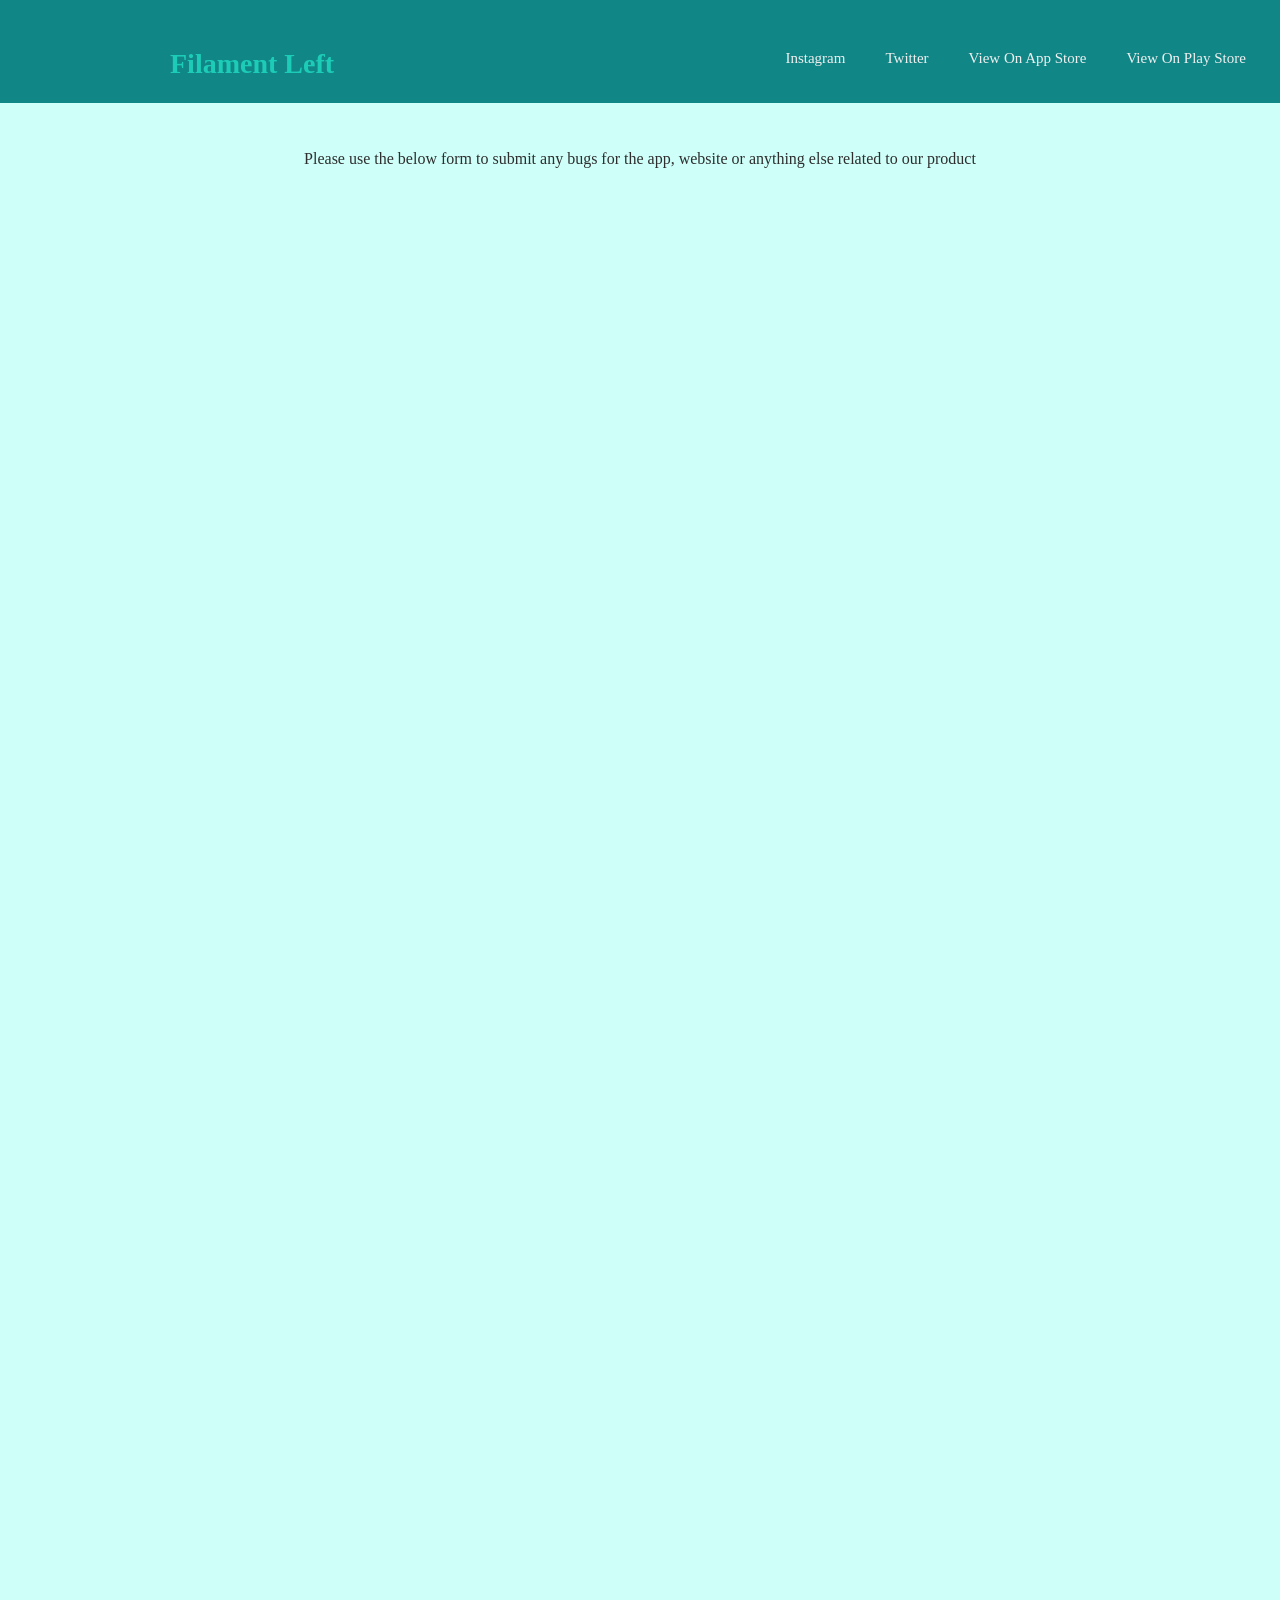
<file: templates/Filament-Left/bug.html>
<!DOCTYPE html>
<html>
  <head>
    <meta charset="utf-8">
    <title>Filament Left - Bug Report</title>
    <link rel="stylesheet" href="style.css"/>
    <link rel="icon" type="image/png" href="assets/logo.png" />
    <meta name="viewport" content="width=device-width, initial-scale=1.0">
    <script async src="https://www.googletagmanager.com/gtag/js?id=G-60ZC9PFKQZ"></script>
    <script>
      window.dataLayer = window.dataLayer || [];
      function gtag(){dataLayer.push(arguments);}
      gtag('js', new Date());

      gtag('config', 'G-60ZC9PFKQZ');
    </script>


  </head>
  <body>

    <div class ="container">
     <div class ="header">
      <div class ="headerlist">
        <a href="index.html" class="linkNoStyle"><h2 id="name">Filament Left</h2></a>
        <ul>
          <li><a href="https://play.google.com/store/apps/details?id=com.masonhorder.filamentleft" target="blank">View On Play Store</a></li>         
          <li><a href="https://apps.apple.com/us/app/filament-left/id1546028198" target="blank">View On App Store</a></li>          
          <li><a href="https://twitter.com/filamentleft/" target="blank">Twitter</a></li>
          <li><a href="https://www.instagram.com/filamentleft/" target="blank">Instagram</a></li>

        </ul>
      </div>












      <div class="body">
        <p>Please use the below form to submit any bugs for the app, website or anything else related to our product</p>
        <iframe src="https://docs.google.com/forms/d/e/1FAIpQLSfxq9n9qckL2IwlhzIDSqjaU6HKWB2HFp3iL3Ipqij_pqdUkQ/viewform?embedded=true" width="480" height="1500" frameborder="0" marginheight="0" marginwidth="0">Loading…</iframe>






        <div class="bottomSection">
          <ul>
            <li><a href="../index.html" target="blank">Mason Horder's Page</a></li>
            <li><a href="index.html">Home Page</a></li>
            <li><a href="privacy.html" target="blank">App Store Privacy Policy</a></li>
            <li><a href="help.html">Help!</a></li>
            <!-- <li><a href="contributions.html">How We Use Your Contributions</a></li> -->
            <!-- <li><a href="contributers.html">Contributers</a></li> -->
            <!-- <li><a href="https://paypal.me/masonhorder" target="blank">Contribute!</a></li> -->
            <li><a href="https://www.instagram.com/filamentleft/" target="blank">Instagram</a></li>
            <li><a href="https://www.twitter.com/filamentleft/" target="blank">Twitter</a></li>
            <li><a href="https://apps.apple.com/us/app/filament-left/id1546028198" target="blank">View on App Store</a></li>
            <li><a href="https://play.google.com/store/apps/details?id=com.masonhorder.filamentleft" target="blank">View on Play Store</a></li>
            <li><a href="bug.html">Submit a bug</a></li>
          </ul>
        </div>








      </div>
    </div>


  
  </body>
</html>





<!-- <p>We collect no data from you at all when you are using the app. Any log, preference or other action will ONLY be stored locally and no one else can have access to it, including us at 'Coding Log'</p> -->
</file>
<file: Coding-Log/style.css>
html,body{
  width: 100%;
  height: 100%;
  margin: 0px;
  padding: 0px;
  overflow-x: hidden;
  background-color: #363636;
}
body {
  padding:0;
  margin:0;
}

.container {
  font-family: Avenir;
  margin-top: -750px;
  background-color: #363636;
  z-index: 5;
}



.header{
  font-family: Avenir;
}
#name{
  font-family: Avenir;
  color: #FF0D72;
}



a:hover{
  line-height: 1;
  text-decoration: none;
}


.headerlist{
  position: absolute;
  background-color: #363636;
  display: inline;
  width: 99.5%;
  opacity: 1;
  z-index: 6;
}
#name{
  font-size: 28px;
  font-style: normal;
  float: left;
  margin-left: 170px;
  top: 15px;
  position: relative;
  text-decoration: none;
}

.headerlist{
  position: absolute;
  background-color: #1D1D1D;
  display: inline;
  padding-right: 160px;
  width: 98.9%;
  /* opacity: .8; */
  z-index: 6;
  padding-top: 20px;
  top: -10px;
}

.headerlist ul{
  list-style-type: none;
  float: right;
  margin-top: 20px;

}
.headerlist ul a{
  text-decoration: none;
  float: right;
  color: #f0f0f0;
  margin: 20px;
  font-size: 15px;
}
html{
  font-family: Aevnir;
}
li {
  display: inline;
}
.narrowBody{
  width: 33%;
  text-align: center;
  margin-right: auto;
  margin-left: auto;
  margin-top: 900px;
  color: #f0f0f0;
}

.body{
  /* width: 80%; */
  text-align: center;
  margin-right: auto;
  margin-left: auto;
  margin-top: 900px;
  color: #f0f0f0;
}

.screenshot{
  vertical-align:middle;
  height: 600px;
}


.imageText{
  width: 20%;
  /* float: right; */
  display:inline-block;
}

.imageTextLeft{
  width: 20%;
  /* float: right; */
  display:inline-block;
}

.imageTextRight{
  width: 20%;
  /* float: right; */
  display:none;
}


.bigPink{
  font-size: 30px;
  color: #FF0D72;
}

.giantPink{
  font-size: 80px;
  color: #FF0D72;
}


.bottomSection{
  position: relative;
  bottom: 0;
  left: 0;
  right: 0;
  padding: 100px;
  background-color: #1D1D1D;
  
}

.bottomSection ul{
  text-align: center;
}

.bottomSection ul li a{
  list-style: none;
  text-decoration: none;
  color:#FF0D72;
}

.bottomSection ul li{
  margin:19px;
}







.frontMessage{
  width: 50%; 
  text-align:center; 
  margin-left:auto; 
  margin-right: auto;
  padding:17px;
  /* border-radius: 20px; */
  color:#f0f0f0;
  margin-bottom: 100px;
  /* border: 4px solid #3a972b; */
}




.contributeLink{
  color: #FF0D72;
  text-decoration: underline;
}




.appStoreButton{
  display: inline-block;
  background-color: #1053b8;
  width: 140px;
  margin-right:10px;
  margin-left:10px;
  /* margin-top: 20px; */
  margin-bottom: 5px;
  padding-left:25px;
  padding-right:25px;
  padding-top:10px;
  padding-bottom:10px;
  border-radius: 20px;
}

.appStoreButton a{
  color:#f0f0f0;
  text-decoration: none;
}




.instagramButton{
  display: inline-block;
  background-image: linear-gradient(to right, red , rgb(255, 187, 0));
  width: 140px;
  margin-right:10px;
  margin-left:10px;
  /* margin-top: 20px; */
  margin-bottom: 5px;
  padding-left:25px;
  padding-right:25px;
  padding-top:10px;
  padding-bottom:10px;
  border-radius: 20px;
}

.instagramButton a{
  color:#f0f0f0;
  text-decoration: none;
}






.paypalButton{
  display: inline-block;
  background-image:linear-gradient(to bottom right, #589bdaa1 , #002fff83);;
  width: 140px;
  margin-right:10px;
  margin-left:10px;
  /* margin-top: 20px; */
  margin-bottom: 5px;
  padding-left:25px;
  padding-right:25px;
  padding-top:10px;
  padding-bottom:10px;
  border-radius: 20px;
}

.paypalButton a{
  color:#f0f0f0;
  text-decoration: none;
}










/* on a phone */
@media screen and (max-width: 1000px) {


  .linkNoStyle{
    text-decoration: none;

  }


  .frontMessage{
    width:75%;
  }

  html,body{
    width: 100%;
    height: 100%;
    margin: 0px;
    padding: 0px;
    overflow-x: hidden;
    background-color: #363636;
  }
  body {
    padding:0;
    margin:0;
  }

  .container {
    font-family: Avenir;
    margin-top: -750px;
    background-color: #363636;
    z-index: 5;
  }



  .header{
    font-family: Avenir;
  }




  a:hover{
    line-height: 1;
    text-decoration: none;
  }




  #name{
    font-size: 28px;
    font-style: normal;
    float: none;
    /* margin-left: 0px; */
    /* top: 0px; */
    position: none;
    font-family: Avenir;
    color: #FF0D72;
    margin-right: 0px;
    margin-left: 0px;
    text-decoration: none;
    
  }

  .headerlist{
    text-decoration: none;
    text-align: center;
    float: center;
    width:100%;
    margin-left: auto;
    margin-right: auto;
    position: none;
    background-color: #1D1D1D;
    display: block;
    /* padding-right: 160px; */
    z-index: 6;
    margin-top: -45px;
  }

  .headerlist ul{
    width: auto;

    /* display: none; */
    list-style-type: none;
    float: none;
    margin-left: 0px;
    margin-right: 17px;
    margin-top: none;

  }

  .headerlist ul a{
    
    text-decoration: none;
    float: none;
    color: #f0f0f0;
    margin-left: 15px;
    margin-right: 15px;
    margin-top: 0px;
    margin-bottom: 0px;
    font-size: 15px;
    display: inline;
  }
  html{
    font-family: Aevnir;
  }
  li {
    display: inline-block;
  }













  .narrowBody{
    width: 40%;
    text-align: center;
    margin-right: auto;
    margin-left: auto;
    margin-top: 910px;
    color: #f0f0f0;
  }

  .body{
    /* width: 80%; */
    text-align: center;
    margin-right: auto;
    margin-left: auto;
    margin-top: 1000px;
    color: #f0f0f0;
  }

  .screenshot{
    height: 400px;
    /* vertical-align:middle; */
  }
  .imageText{
    width: 80%;
    margin-left: auto;
    margin-right: auto;
    display: block;
  }

  .imageTextLeft{
    width: 80%;
    margin-left: auto;
    margin-right: auto;
    display: none;
  }

  .imageTextRight{
    width: 80%;
    margin-left: auto;
    margin-right: auto;
    display: block;
  }



  .bigPink{
    font-size: 30px;
    color: #FF0D72;
  }


  .bottomSection{
    position: relative;
    bottom: 0;
    left: 0;
    right: 0;
    padding: 10px;
    background-color: #1D1D1D;
  }
}
</file>
<file: cube/style.css>
html,body{
  width: 100%;
  height: 100%;
  margin: 0px;
  padding: 0px;
  overflow-x: hidden;
  background-color: #ffffff;
}
body {
  padding:0;
  margin:0;
}

.container {
  font-family: Avenir;
  margin-top: -750px;
  background-color: #ffffff;
  z-index: 5;
}



.header{
  font-family: Avenir;
}
#name{
  font-family: Avenir;
  color: #1d1d1d;
}





.headerlist{
  position: absolute;
  /* background-color: #3480c7; */
  display: inline;
  z-index: 6;
}
#name{
  font-size: 28px;
  font-style: normal;
  float: left;
  margin-left: 170px;
  top: 15px;
  position: relative;
  text-decoration: none;
}

.headerlist{
  position: absolute;
  background-color: #688eac;
  display: inline;
  width: 100%;
  z-index: 6;
  top: -10px;
}

.headerlist ul{
  list-style-type: none;
  float: right;
  margin-right: 170px;
}

.headerlist ul a{
  text-decoration: none;
  float: right;
  color: #f5f5f5;
  margin: 20px;
  font-size: 24px;
}
html{
  font-family: Aevnir;
}
li {
  display: inline;
}

li a::after {
  opacity: 1;
  transform: scale(0);
  transform-origin: center;
}

li a:hover::after,
li a:focus::after{
  transform: scale(1);
}

a {
  display: block;
  position: relative;
  padding: 0.2em 0;
}

a::after {
  content: '';
  position: absolute;
  bottom: 0;
  left: 0;
  width: 100%;
  height: 0.1em;
  background-color: #00154d;
  opacity: 0;
  transition: opacity 300ms, transform 300ms;
}


.body{
  text-align: center;
  margin-right: auto;
  margin-left: auto;
  margin-top: 900px;
  color: #2e2e2e;
}



.upper{
  border-radius: 25px;
  background-image: linear-gradient(to right, #304352,#48525a);
  margin-left:170px;
  margin-right:170px;
  height: 500px;
  padding: 55px;
}



.upperTitle{
  color:#f0f0f0;
  font-size: 60px;
  font-weight: bold;
  text-align: left;
  margin-top: 150px;
  float: left

}

.upperImage{
  float: right;
  width: 500px;
}

.social{
  display: block;
  text-align: left;
  /* font-size: 30px; */
  /* font-weight: bold; */
}

.social{
  padding: 10px;
  
}

.social:hover{
  border-radius: 25px;
  box-shadow: 1px 1px 40px rgba(27, 27, 27, 0.671);
  cursor: pointer;
}

.fa {
  padding: 10px;
  font-size: 30px;
  width: 50px;
  text-align: center;
  text-decoration: none;
  margin: 5px 2px;
  border-radius:50%;
}

.fa:hover {
  opacity: 0.7;
}

/* Facebook */
.fa-instagram {
  background-image:linear-gradient(to bottom right, #680068, #bd6500);
  color: #ffffff;
}

.fa-github {
  background: #000000;
  color: #ffffff;
}

.fa-fiverr {
  font-family: Aevnir;
  background: #32e468;
  color: #ffffff;
}

.fa-apple{
  background: #325be4;
  color: #ffffff;
}


.row{
  margin-top: 150px;
  margin-left:170px;
  margin-right:170px;
  float: none;
  display: block;
  height: 400px;
}

.description{
  font-size:22px;
}

.row .left{
  float: left;
  width: 46%;
  margin-right: 2%;
}

.row .right{
  float: right;
  width: 46%;
  margin-left: 2%;
}

.convertContainer{
  border-radius:20px;
  box-shadow: 1px 1px 40px rgba(27, 27, 27, 0.671);
}

h3{
  font-size:29px;
  font-weight: 600;
  margin:15px
}

.cellBoxDescription{
  margin:10px;
}

.instaButton{
  float: bottom;
  height: 100%;
  color:#f0f0f0;
  background-image: linear-gradient(to bottom right, rgb(152, 0, 199), rgb(226, 173, 0));
  width: 150px;
  margin:auto;
  text-decoration: none;
  border-radius: 20px;
  vertical-align: bottom;
}

.instaLink{
  color: inherit;
  text-decoration: inherit;
  padding:15px;
  font-size: 20px;
}

.comingSoon{
  background-color:#004e8d;
  margin:15px;
  padding:10px;
  font-size:16px;
  color:#ffffff;
  border-radius: 10px;
}


.box-container{
  margin-left: 170px;
  margin-right: 170px;
}

.box-container .box .box-row { 
  display:table-row; 
  /* border-collapse: separate; */
  /* border-spacing: 10em; */

} 
.box-container .box .box-cell { 
  border:20px solid white;
  display:table-cell;
  width:33%; 
  height:290px;
  /* box-shadow: 3px 3px 6px rgba(0, 0, 0, 0.534); */
  border-radius: 60px;
  background-color: rgb(236, 236, 236);
} 

.downloadContainer{
  display:none;
}

.splitImage{
  height: 100px;
}

.titleHighlight{
  color:inherit;
}

.projectContainer{
  margin-left:170px;
  margin-right:170px;
  overflow-x: auto;
  white-space: nowrap;
  margin-bottom:60px;
  padding:20px;
}


.item{
  vertical-align: top;
  display: inline-block;
  white-space:normal;
  float: none;
  margin: 0px 2%;
  margin-top: 5px;
  height: 400px;
  background-color: #fafafa;
  width:25%;
  /* margin:auto; */
  border-radius: 30px;
  box-shadow: 2px 2px 5px #888888;
  
}

.item:hover{
  box-shadow: 5px 5px 8px #888888;
  cursor: pointer;
}

.projectBody{
  margin-top: 60px;
}











@media only screen and (max-width: 1000px) {

  
  .splitImage{
    height: 80px;
  }

  .headerlist{
    display: none;
  }
  
  .headerlist ul a{
    display: none;
  }

  li {
    display: inline;
  }
  
  li a::after {
    opacity: 1;
    transform: scale(0);
    transform-origin: center;
  }
  
  li a:hover::after,
  li a:focus::after{
    transform: scale(1);
  }
  
  a {
    display: block;
    position: normal;
    padding: 0.2em 0;
  }
  
  a::after {
    content: '';
    position: absolute;
    bottom: 0;
    /* left: 0; */
    width: 100%;
    height: 0.1em;
    background-color: #004e8d;
    opacity: 0;
    transition: opacity 300ms, transform 300ms;
  }
  
  
  .body{
    text-align: center;
    margin-right: auto;
    margin-left: auto;
    margin-top: 760px;
    color: #2e2e2e;
  }
  
  
  
  .upper{
    margin-left:10px;
    margin-right:10px;
    height: auto;
    padding: 30px;
    margin-top: 70px;
  }
  
  
  
  .upperTitle{
    color:#f0f0f0;
    font-size: 60px;
    font-weight: bold;
    text-align: left;
    margin-top: 15px;
    float: none;
    margin:auto;
    text-align: center;
  }
  
  .upperImage{
    float: none;
    width: 300px;
  }
  
  
  .row{
    margin-top: 150px;
    margin-left:10px;
    margin-right:10px;
    float: none;
    display: inline;
    height: normal;
    width: 100%;
  }
  
  .description{
    font-size:22px;
  }
  
  .row .left{
    float: none;
    width: auto;
    margin-left:10px;
    margin-right:10px;
  }
  
  .row .right{
    float: none;
    width: auto;
    margin: 80px 10px;
    /* margin-left:10px;
    margin-right:10px; */
  }
  
  .convertContainer{
    border-radius:20px;
    box-shadow: 1px 1px 40px rgba(27, 27, 27, 0.671);
  }
  
  h3{
    font-size:29px;
    font-weight: 600;
    margin:15px
  }
  
  .cellBoxDescription{
    margin:10px;
  }
  
  .instaButton{
    color:#f0f0f0;
    background-image: linear-gradient(to bottom right, rgb(152, 0, 199), rgb(226, 173, 0));
    width: 150px;
    margin:auto;
    text-decoration: none;
    border-radius: 20px;
  }
  
  .instaLink{
    color: inherit;
    text-decoration: inherit;
    padding:15px;
    font-size: 20px;
  }
  
  .comingSoon{
    background-color:#004e8d;
    margin:15px;
    padding:10px;
    font-size:16px;
    color:#ffffff;
    border-radius: 10px;
  }
  
  
  
  .box-container{
    margin-left: 10px;
    margin-right: 10px;
  }
  
  .box-container .box .box-row { 
    display:inline-block;  
    /* border-collapse: separate; */
    /* border-spacing: 10em; */
  
  } 
  .box-container .box .box-cell { 
    margin-left: 10px;
    margin-right: 10px;
    border:20px solid white;
    display:inherit;
    width:auto; 
    height:300px;
    /* box-shadow: 3px 3px 6px rgba(0, 0, 0, 0.534); */
    border-radius: 60px;
    background-color: rgb(236, 236, 236);
  } 

  .downloadContainer{
    margin-left: 10px;
    margin-right: 10px;
    border-radius: 20px;
    margin-top: 50px;
    font-size: 20px;
    background-color: #004e8d;
    color:#f0f0f0;
    display: block;
    padding:10px;
  }
  .downloadLink:after,
  .downloadLink:hover,
  .downloadLink:visited,
  .downloadLink{
    margin:15px;
    text-decoration: underline;
    color: #f0f0f0;
    font-weight: 900;
  }
    


  .projectBody{
    margin-top: 0px;
  }
  .projectContainer{
    margin-left:10px;
    margin-right:10px;
    overflow-x:visible;
    white-space: normal;
    margin-bottom:60px;
    padding:20px;
  }


  .item{
    /* vertical-align: top; */
    display: block;
    white-space:normal;
    float: none;
    margin: 0px 2%;
    margin-top: 5px;
    height: 400px;
    background-color: #fafafa;
    width:100%;
    /* margin:auto; */
    border-radius: 30px;
    box-shadow: 2px 2px 5px #888888;
    
  }

  .item:hover{
    box-shadow: 5px 5px 8px #888888;
    cursor: pointer;
  }
}

















[data-custom-class='body'], [data-custom-class='body'] * {
  background: transparent !important;
}
[data-custom-class='title'], [data-custom-class='title'] * {
  font-family: Arial !important;
font-size: 26px !important;
color: #000000 !important;
}
[data-custom-class='subtitle'], [data-custom-class='subtitle'] * {
  font-family: Arial !important;
color: #595959 !important;
font-size: 14px !important;
}
[data-custom-class='heading_1'], [data-custom-class='heading_1'] * {
  font-family: Arial !important;
font-size: 19px !important;
color: #000000 !important;
}
[data-custom-class='heading_2'], [data-custom-class='heading_2'] * {
  font-family: Arial !important;
font-size: 17px !important;
color: #000000 !important;
}
[data-custom-class='body_text'], [data-custom-class='body_text'] * {
  color: #595959 !important;
font-size: 14px !important;
font-family: Arial !important;
}
[data-custom-class='link'], [data-custom-class='link'] * {
  color: #3030F1 !important;
font-size: 14px !important;
font-family: Arial !important;
word-break: break-word !important;
}

ul {
  list-style-type: square;
}
ul > li > ul {
  list-style-type: circle;
}
ul > li > ul > li > ul {
  list-style-type: square;
}
ol li {
  font-family: Arial ;
}
</file>
<file: lessons/style.css>
html,body{
  width: 100%;
  height: 100%;
  margin: 0px;
  padding: 0px;
  overflow-x: hidden;
  background-color: #363636;
}
body {
  padding:0;
  margin:0;
}

.container {
  font-family: Avenir;
  margin-top: -750px;
  background-color: #363636;
  z-index: 5;
}



.header{
  font-family: Avenir;
}
#name{
  font-family: Avenir;
  color: #FF0D72;
}



a:hover{
  line-height: 1;
  text-decoration: none;
}


.headerlist{
  position: absolute;
  background-color: #363636;
  display: inline;
  width: 99.5%;
  opacity: 1;
  z-index: 6;
}
#name{
  font-size: 28px;
  font-style: normal;
  float: left;
  margin-left: 170px;
  top: 15px;
  position: relative;
  text-decoration: none;
}

.headerlist{
  position: absolute;
  background-color: #1D1D1D;
  display: inline;
  padding-right: 160px;
  width: 98.9%;
  /* opacity: .8; */
  z-index: 6;
  padding-top: 20px;
  top: -10px;
}

.headerlist ul{
  list-style-type: none;
  float: right;
  margin-top: 20px;

}
.headerlist ul a{
  text-decoration: none;
  float: right;
  color: #f0f0f0;
  margin: 20px;
  font-size: 15px;
}
html{
  font-family: Aevnir;
}
li {
  display: inline;
}
.narrowBody{
  width: 33%;
  text-align: center;
  margin-right: auto;
  margin-left: auto;
  margin-top: 900px;
  color: #f0f0f0;
}

.body{
  /* width: 80%; */
  text-align: center;
  margin-right: auto;
  margin-left: auto;
  margin-top: 900px;
  color: #f0f0f0;
}

.screenshot{
  vertical-align:middle;
  height: 600px;
}


.imageText{
  width: 20%;
  /* float: right; */
  display:inline-block;
}

.imageTextLeft{
  width: 20%;
  /* float: right; */
  display:inline-block;
}

.imageTextRight{
  width: 20%;
  /* float: right; */
  display:none;
}


.bigPink{
  font-size: 30px;
  color: #FF0D72;
}

.giantPink{
  font-size: 80px;
  color: #FF0D72;
}


.bottomSection{
  position: relative;
  bottom: 0;
  left: 0;
  right: 0;
  padding: 100px;
  background-color: #1D1D1D;
  
}

.bottomSection ul{
  text-align: center;
}

.bottomSection ul li a{
  list-style: none;
  text-decoration: none;
  color:#FF0D72;
}

.bottomSection ul li{
  margin:19px;
}







.frontMessage{
  width: 50%; 
  text-align:center; 
  margin-left:auto; 
  margin-right: auto;
  padding:17px;
  /* border-radius: 20px; */
  color:#f0f0f0;
  margin-bottom: 100px;
  /* border: 4px solid #3a972b; */
}




.contributeLink{
  color: #FF0D72;
  text-decoration: underline;
}




.appStoreButton{
  display: inline-block;
  background-color: #1053b8;
  width: 140px;
  margin-right:10px;
  margin-left:10px;
  /* margin-top: 20px; */
  margin-bottom: 5px;
  padding-left:25px;
  padding-right:25px;
  padding-top:10px;
  padding-bottom:10px;
  border-radius: 20px;
}

.appStoreButton a{
  color:#f0f0f0;
  text-decoration: none;
}


.item{
  display:inline-table;
  margin:1%;
  height: 400px;
  background-color: #1D1D1D;
  width:22%;
  /* margin:auto; */
  border-radius: 30px;
  box-shadow: 2px 2px 5px #666666;
  
}

.item:hover{
  box-shadow: 5px 5px 8px #666666;
  cursor: pointer;
}

.instagramButton{
  display: inline-block;
  background-image: linear-gradient(to right, red , rgb(255, 187, 0));
  width: 140px;
  margin-right:10px;
  margin-left:10px;
  /* margin-top: 20px; */
  margin-bottom: 5px;
  padding-left:25px;
  padding-right:25px;
  padding-top:10px;
  padding-bottom:10px;
  border-radius: 20px;
}

.instagramButton a{
  color:#f0f0f0;
  text-decoration: none;
}






.paypalButton{
  display: inline-block;
  background-image:linear-gradient(to bottom right, #589bdaa1 , #002fff83);;
  width: 140px;
  margin-right:10px;
  margin-left:10px;
  /* margin-top: 20px; */
  margin-bottom: 5px;
  padding-left:25px;
  padding-right:25px;
  padding-top:10px;
  padding-bottom:10px;
  border-radius: 20px;
}

.paypalButton a{
  color:#f0f0f0;
  text-decoration: none;
}










/* on a phone */
@media screen and (max-width: 1000px) {


  .linkNoStyle{
    text-decoration: none;

  }


  .frontMessage{
    width:75%;
  }

  html,body{
    width: 100%;
    height: 100%;
    margin: 0px;
    padding: 0px;
    overflow-x: hidden;
    background-color: #363636;
  }
  body {
    padding:0;
    margin:0;
  }

  .container {
    font-family: Avenir;
    margin-top: -750px;
    background-color: #363636;
    z-index: 5;
  }



  .header{
    font-family: Avenir;
  }




  a:hover{
    line-height: 1;
    text-decoration: none;
  }




  #name{
    font-size: 28px;
    font-style: normal;
    float: none;
    /* margin-left: 0px; */
    /* top: 0px; */
    position: none;
    font-family: Avenir;
    color: #FF0D72;
    margin-right: 0px;
    margin-left: 0px;
    text-decoration: none;
    
  }

  .headerlist{
    text-decoration: none;
    text-align: center;
    float: center;
    width:100%;
    margin-left: auto;
    margin-right: auto;
    position: none;
    background-color: #1D1D1D;
    display: block;
    /* padding-right: 160px; */
    z-index: 6;
    margin-top: -45px;
  }

  .headerlist ul{
    width: auto;

    /* display: none; */
    list-style-type: none;
    float: none;
    margin-left: 0px;
    margin-right: 17px;
    margin-top: none;

  }

  .headerlist ul a{
    
    text-decoration: none;
    float: none;
    color: #f0f0f0;
    margin-left: 15px;
    margin-right: 15px;
    margin-top: 0px;
    margin-bottom: 0px;
    font-size: 15px;
    display: inline;
  }
  html{
    font-family: Aevnir;
  }
  li {
    display: inline-block;
  }













  .narrowBody{
    width: 40%;
    text-align: center;
    margin-right: auto;
    margin-left: auto;
    margin-top: 910px;
    color: #f0f0f0;
  }

  .body{
    /* width: 80%; */
    text-align: center;
    margin-right: auto;
    margin-left: auto;
    margin-top: 1000px;
    color: #f0f0f0;
  }

  .screenshot{
    height: 400px;
    /* vertical-align:middle; */
  }
  .imageText{
    width: 80%;
    margin-left: auto;
    margin-right: auto;
    display: block;
  }

  .imageTextLeft{
    width: 80%;
    margin-left: auto;
    margin-right: auto;
    display: none;
  }

  .imageTextRight{
    width: 80%;
    margin-left: auto;
    margin-right: auto;
    display: block;
  }



  .bigPink{
    font-size: 30px;
    color: #FF0D72;
  }


  .bottomSection{
    position: relative;
    bottom: 0;
    left: 0;
    right: 0;
    padding: 10px;
    background-color: #1D1D1D;
  }
}
</file>
<file: templates/Filament-Left/style.css>
html,body{
  width: 100%;
  height: 100%;
  margin: 0px;
  padding: 0px;
  overflow-x: hidden;
  background-color: #CEFFF9;
}
body {
  padding:0;
  margin:0;
}

.container {
  font-family: Avenir;
  margin-top: -750px;
  background-color: #CEFFF9;
  z-index: 5;
}



.header{
  font-family: Avenir;
}
#name{
  font-family: Avenir;
  color: #1DCCB7;
}



a:hover{
  /* line-height: 1; */
  text-decoration: none;
}


.headerlist{
  position: absolute;
  background-color: #CEFFF9;
  display: inline;
  width: 99.5%;
  opacity: 1;
  z-index: 6;
}
#name{
  font-size: 28px;
  font-style: normal;
  float: left;
  margin-left: 170px;
  top: 15px;
  position: relative;
  text-decoration: none;
}

.headerlist{
  position: absolute;
  background-color: #118686;
  display: inline;
  padding-right: 160px;
  width: 98.9%;
  /* opacity: .8; */
  z-index: 6;
  padding-top: 20px;
  top: -10px;
}

.headerlist ul{
  list-style-type: none;
  float: right;
  margin-top: 20px;

}
.headerlist ul a{
  text-decoration: none;
  float: right;
  color: #f0f0f0;
  margin: 20px;
  font-size: 15px;
}
html{
  font-family: Aevnir;
}
li {
  display: inline;
}
.narrowBody{
  width: 33%;
  text-align: center;
  margin-right: auto;
  margin-left: auto;
  margin-top: 900px;
  color: #2e2e2e;
}

.body{
  /* width: 80%; */
  text-align: center;
  margin-right: auto;
  margin-left: auto;
  margin-top: 900px;
  color: #2e2e2e;
}

.screenshot{
  vertical-align:middle;
  height: 600px;
}


.imageText{
  width: 20%;
  /* float: right; */
  display:inline-block;
}

.imageTextLeft{
  width: 20%;
  /* float: right; */
  display:inline-block;
}

.imageTextRight{
  width: 20%;
  /* float: right; */
  display:none;
}


.bigBlue{
  font-size: 30px;
  color: #1DCCB7;
}

.giantBlue{
  font-size: 80px;
  color: #1DCCB7;
}


.bottomSection{
  position: relative;
  bottom: 0;
  left: 0;
  right: 0;
  padding: 100px;
  background-color: #118686;
  
}

.bottomSection ul{
  text-align: center;
}

.bottomSection ul li a{
  list-style: none;
  text-decoration: none;
  color:#1DCCB7;
}

.bottomSection ul li{
  margin:19px;
}







.frontMessage{
  width: 50%; 
  text-align:center; 
  margin-left:auto; 
  margin-right: auto;
  padding:17px;
  /* border-radius: 20px; */
  color:#f0f0f0;
  margin-bottom: 100px;
  /* border: 4px solid #3a972b; */
}




.contributeLink{
  color: #1DCCB7;
  text-decoration: underline;
}




.appStoreButton{
  display: inline-block;
  background-color: #1053b8;
  width: 140px;
  margin-right:10px;
  margin-left:10px;
  /* margin-top: 20px; */
  margin-bottom: 5px;
  padding-left:25px;
  padding-right:25px;
  padding-top:10px;
  padding-bottom:10px;
  border-radius: 20px;
}

.appStoreButton a{
  color:#f0f0f0;
  text-decoration: none;
}




.instagramButton{
  display: inline-block;
  background-image: linear-gradient(to right, red , rgb(255, 187, 0));
  width: 140px;
  margin-right:10px;
  margin-left:10px;
  /* margin-top: 20px; */
  margin-bottom: 5px;
  padding-left:25px;
  padding-right:25px;
  padding-top:10px;
  padding-bottom:10px;
  border-radius: 20px;
}

.instagramButton a{
  color:#f0f0f0;
  text-decoration: none;
}






.paypalButton{
  display: inline-block;
  background-image:linear-gradient(to bottom right, #589bdaa1 , #002fff83);;
  width: 140px;
  margin-right:10px;
  margin-left:10px;
  /* margin-top: 20px; */
  margin-bottom: 5px;
  padding-left:25px;
  padding-right:25px;
  padding-top:10px;
  padding-bottom:10px;
  border-radius: 20px;
}

.paypalButton a{
  color:#f0f0f0;
  text-decoration: none;
}










/* on a phone */
@media screen and (max-width: 1000px) {


  .linkNoStyle{
    text-decoration: none;

  }


  .frontMessage{
    width:75%;
  }

  html,body{
    width: 100%;
    height: 100%;
    margin: 0px;
    padding: 0px;
    overflow-x: hidden;
    background-color: #CEFFF9;
  }
  body {
    padding:0;
    margin:0;
  }

  .container {
    font-family: Avenir;
    margin-top: -750px;
    background-color: #CEFFF9;
    z-index: 5;
  }



  .header{
    font-family: Avenir;
  }




  a:hover{
    line-height: 1;
    text-decoration: none;
  }




  #name{
    font-size: 28px;
    font-style: normal;
    float: none;
    /* margin-left: 0px; */
    /* top: 0px; */
    position: none;
    font-family: Avenir;
    color: #1DCCB7;
    margin-right: 0px;
    margin-left: 0px;
    text-decoration: none;
    
  }

  .headerlist{
    text-decoration: none;
    text-align: center;
    float: center;
    width:100%;
    margin-left: auto;
    margin-right: auto;
    position: none;
    background-color: #118686;
    display: block;
    /* padding-right: 160px; */
    z-index: 6;
    margin-top: -45px;
  }

  .headerlist ul{
    width: auto;

    /* display: none; */
    list-style-type: none;
    float: none;
    margin-left: 0px;
    margin-right: 17px;
    margin-top: none;

  }

  .headerlist ul a{
    
    text-decoration: none;
    float: none;
    color: #f0f0f0;
    margin-left: 15px;
    margin-right: 15px;
    margin-top: 0px;
    margin-bottom: 0px;
    font-size: 15px;
    display: inline;
  }
  html{
    font-family: Aevnir;
  }
  li {
    display: inline-block;
  }













  .narrowBody{
    width: 40%;
    text-align: center;
    margin-right: auto;
    margin-left: auto;
    margin-top: 910px;
    color: #2e2e2e;
  }

  .body{
    /* width: 80%; */
    text-align: center;
    margin-right: auto;
    margin-left: auto;
    margin-top: 1000px;
    color: #2e2e2e;
  }

  .screenshot{
    height: 400px;
    /* vertical-align:middle; */
  }
  .imageText{
    width: 80%;
    margin-left: auto;
    margin-right: auto;
    display: block;
  }

  .imageTextLeft{
    width: 80%;
    margin-left: auto;
    margin-right: auto;
    display: none;
  }

  .imageTextRight{
    width: 80%;
    margin-left: auto;
    margin-right: auto;
    display: block;
  }



  .bigBlue{
    font-size: 30px;
    color: #1DCCB7;
  }


  .bottomSection{
    position: relative;
    bottom: 0;
    left: 0;
    right: 0;
    padding: 10px;
    background-color: #118686;
  }
}

[data-custom-class='body'], [data-custom-class='body'] * {
  background: transparent !important;
}
[data-custom-class='title'], [data-custom-class='title'] * {
  font-family: Arial !important;
font-size: 26px !important;
color: #000000 !important;
}
[data-custom-class='subtitle'], [data-custom-class='subtitle'] * {
  font-family: Arial !important;
color: #595959 !important;
font-size: 14px !important;
}
[data-custom-class='heading_1'], [data-custom-class='heading_1'] * {
  font-family: Arial !important;
font-size: 19px !important;
color: #000000 !important;
}
[data-custom-class='heading_2'], [data-custom-class='heading_2'] * {
  font-family: Arial !important;
font-size: 17px !important;
color: #000000 !important;
}
[data-custom-class='body_text'], [data-custom-class='body_text'] * {
  color: #595959 !important;
font-size: 14px !important;
font-family: Arial !important;
}
[data-custom-class='link'], [data-custom-class='link'] * {
  color: #3030F1 !important;
font-size: 14px !important;
font-family: Arial !important;
word-break: break-word !important;
}

ul {
  list-style-type: square;
}
ul > li > ul {
  list-style-type: circle;
}
ul > li > ul > li > ul {
  list-style-type: square;
}
ol li {
  font-family: Arial ;
}
</file>
<file: pano-slicer/style.css>
html,body{
  width: 100%;
  height: 100%;
  margin: 0px;
  padding: 0px;
  overflow-x: hidden;
  background-color: #ffffff;
}
body {
  padding:0;
  margin:0;
}

.container {
  font-family: Avenir;
  margin-top: -750px;
  background-color: #ffffff;
  z-index: 5;
}



.header{
  font-family: Avenir;
}
#name{
  font-family: Avenir;
  color: #2e2e2e;
}





.headerlist{
  position: absolute;
  /* background-color: #3480c7; */
  display: inline;
  z-index: 6;
}
#name{
  font-size: 28px;
  font-style: normal;
  float: left;
  margin-left: 170px;
  top: 15px;
  position: relative;
  text-decoration: none;
}

.headerlist{
  position: absolute;
  background-color: #688bac;
  display: inline;
  width: 100%;
  z-index: 6;
  top: -10px;
}

.headerlist ul{
  list-style-type: none;
  float: right;
  margin-right: 170px;
}

.headerlist ul a{
  text-decoration: none;
  float: right;
  color: #2e2e2e;
  margin: 20px;
  font-size: 24px;
}
html{
  font-family: Aevnir;
}
li {
  display: inline;
}

li a::after {
  opacity: 1;
  transform: scale(0);
  transform-origin: center;
}

li a:hover::after,
li a:focus::after{
  transform: scale(1);
}

a {
  display: block;
  position: relative;
  padding: 0.2em 0;
}

a::after {
  content: '';
  position: absolute;
  bottom: 0;
  left: 0;
  width: 100%;
  height: 0.1em;
  background-color: #004e8d;
  opacity: 0;
  transition: opacity 300ms, transform 300ms;
}


.body{
  text-align: center;
  margin-right: auto;
  margin-left: auto;
  margin-top: 900px;
  color: #2e2e2e;
}



.upper{
  border-radius: 25px;
  background-image: linear-gradient(to right, #004e8d,#5d95c9e1);
  margin-left:170px;
  margin-right:170px;
  height: 500px;
  padding: 55px;
}



.upperTitle{
  color:#f0f0f0;
  font-size: 60px;
  font-weight: bold;
  text-align: left;
  margin-top: 150px;
  float: left

}

.upperImage{
  float: right;
  width: 500px;
}


.row{
  margin-top: 150px;
  margin-left:170px;
  margin-right:170px;
  float: none;
  display: block;
  height: 400px;
}

.description{
  font-size:22px;
}

.row .left{
  float: left;
  width: 46%;
  margin-right: 2%;
}

.row .right{
  float: right;
  width: 46%;
  margin-left: 2%;
}

.convertContainer{
  border-radius:20px;
  box-shadow: 1px 1px 40px rgba(27, 27, 27, 0.671);
}

h3{
  font-size:29px;
  font-weight: 600;
  margin:15px
}

.cellBoxDescription{
  margin:10px;
}

.instaButton{
  float: bottom;
  height: 100%;
  color:#f0f0f0;
  background-image: linear-gradient(to bottom right, rgb(152, 0, 199), rgb(226, 173, 0));
  width: 150px;
  margin:auto;
  text-decoration: none;
  border-radius: 20px;
  vertical-align: bottom;
}

.instaLink{
  color: inherit;
  text-decoration: inherit;
  padding:15px;
  font-size: 20px;
}

.comingSoon{
  background-color:#004e8d;
  margin:15px;
  padding:10px;
  font-size:16px;
  color:#ffffff;
  border-radius: 10px;
}


.box-container{
  margin-left: 170px;
  margin-right: 170px;
}

.box-container .box .box-row { 
  display:table-row; 
  /* border-collapse: separate; */
  /* border-spacing: 10em; */

} 
.box-container .box .box-cell { 
  border:20px solid white;
  display:table-cell;
  width:33%; 
  height:290px;
  /* box-shadow: 3px 3px 6px rgba(0, 0, 0, 0.534); */
  border-radius: 60px;
  background-color: rgb(236, 236, 236);
} 




.downloadContainer{
  display:none;
}

.splitImage{
  height: 100px;
}







@media only screen and (max-width: 1000px) {

  
  .splitImage{
    height: 80px;
  }

  .headerlist{
    display: none;
  }
  
  .headerlist ul a{
    display: none;
  }

  li {
    display: inline;
  }
  
  li a::after {
    opacity: 1;
    transform: scale(0);
    transform-origin: center;
  }
  
  li a:hover::after,
  li a:focus::after{
    transform: scale(1);
  }
  
  a {
    display: block;
    position: normal;
    padding: 0.2em 0;
  }
  
  a::after {
    content: '';
    position: absolute;
    bottom: 0;
    /* left: 0; */
    width: 100%;
    height: 0.1em;
    background-color: #004e8d;
    opacity: 0;
    transition: opacity 300ms, transform 300ms;
  }
  
  
  .body{
    text-align: center;
    margin-right: auto;
    margin-left: auto;
    margin-top: 760px;
    color: #2e2e2e;
  }
  
  
  
  .upper{
    margin-left:10px;
    margin-right:10px;
    height: auto;
    padding: 30px;
    margin-top: 70px;
  }
  
  
  
  .upperTitle{
    color:#f0f0f0;
    font-size: 60px;
    font-weight: bold;
    text-align: left;
    margin-top: 15px;
    float: none;
    margin:auto;
    text-align: center;
  }
  
  .upperImage{
    float: none;
    width: 300px;
  }
  
  
  .row{
    margin-top: 150px;
    margin-left:10px;
    margin-right:10px;
    float: none;
    display: inline;
    height: normal;
    width: 100%;
  }
  
  .description{
    font-size:22px;
  }
  
  .row .left{
    float: none;
    width: auto;
    margin-left:10px;
    margin-right:10px;
  }
  
  .row .right{
    float: none;
    width: auto;
    margin: 80px 10px;
    /* margin-left:10px;
    margin-right:10px; */
  }
  
  .convertContainer{
    border-radius:20px;
    box-shadow: 1px 1px 40px rgba(27, 27, 27, 0.671);
  }
  
  h3{
    font-size:29px;
    font-weight: 600;
    margin:15px
  }
  
  .cellBoxDescription{
    margin:10px;
  }
  
  .instaButton{
    color:#f0f0f0;
    background-image: linear-gradient(to bottom right, rgb(152, 0, 199), rgb(226, 173, 0));
    width: 150px;
    margin:auto;
    text-decoration: none;
    border-radius: 20px;
  }
  
  .instaLink{
    color: inherit;
    text-decoration: inherit;
    padding:15px;
    font-size: 20px;
  }
  
  .comingSoon{
    background-color:#004e8d;
    margin:15px;
    padding:10px;
    font-size:16px;
    color:#ffffff;
    border-radius: 10px;
  }
  
  
  
  .box-container{
    margin-left: 10px;
    margin-right: 10px;
  }
  
  .box-container .box .box-row { 
    display:inline-block;  
    /* border-collapse: separate; */
    /* border-spacing: 10em; */
  
  } 
  .box-container .box .box-cell { 
    margin-left: 10px;
    margin-right: 10px;
    border:20px solid white;
    display:inherit;
    width:auto; 
    height:300px;
    /* box-shadow: 3px 3px 6px rgba(0, 0, 0, 0.534); */
    border-radius: 60px;
    background-color: rgb(236, 236, 236);
  } 

  .downloadContainer{
    margin-left: 10px;
    margin-right: 10px;
    border-radius: 20px;
    margin-top: 50px;
    font-size: 20px;
    background-color: #004e8d;
    color:#f0f0f0;
    display: block;
    padding:10px;
  }
  .downloadLink:after,
  .downloadLink:hover,
  .downloadLink:visited,
  .downloadLink{
    margin:15px;
    text-decoration: underline;
    color: #f0f0f0;
    font-weight: 900;
  }

}

















[data-custom-class='body'], [data-custom-class='body'] * {
  background: transparent !important;
}
[data-custom-class='title'], [data-custom-class='title'] * {
  font-family: Arial !important;
font-size: 26px !important;
color: #000000 !important;
}
[data-custom-class='subtitle'], [data-custom-class='subtitle'] * {
  font-family: Arial !important;
color: #595959 !important;
font-size: 14px !important;
}
[data-custom-class='heading_1'], [data-custom-class='heading_1'] * {
  font-family: Arial !important;
font-size: 19px !important;
color: #000000 !important;
}
[data-custom-class='heading_2'], [data-custom-class='heading_2'] * {
  font-family: Arial !important;
font-size: 17px !important;
color: #000000 !important;
}
[data-custom-class='body_text'], [data-custom-class='body_text'] * {
  color: #595959 !important;
font-size: 14px !important;
font-family: Arial !important;
}
[data-custom-class='link'], [data-custom-class='link'] * {
  color: #3030F1 !important;
font-size: 14px !important;
font-family: Arial !important;
word-break: break-word !important;
}

ul {
  list-style-type: square;
}
ul > li > ul {
  list-style-type: circle;
}
ul > li > ul > li > ul {
  list-style-type: square;
}
ol li {
  font-family: Arial ;
}
</file>
